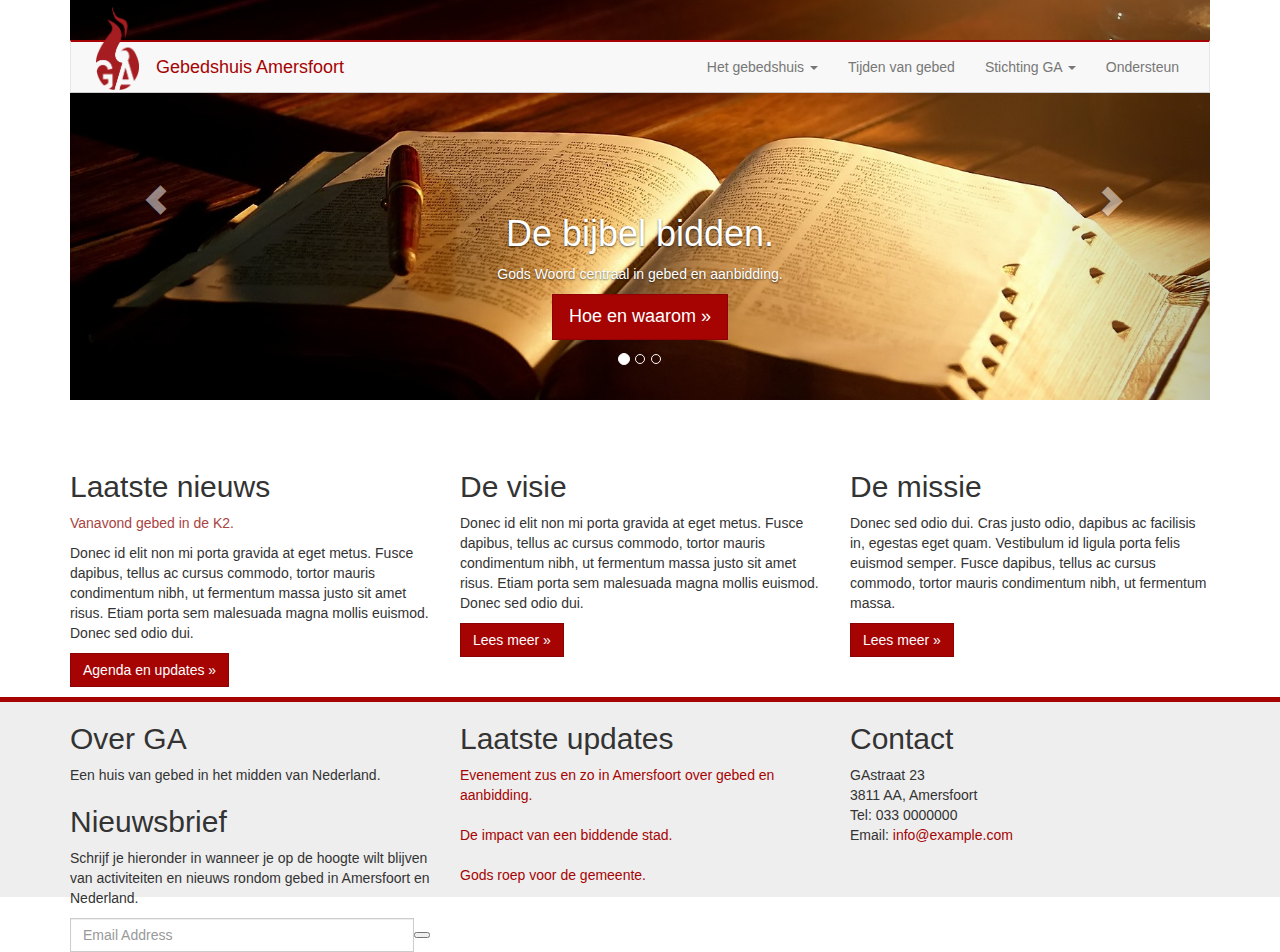
<file: index.html>
<!DOCTYPE html>
<html lang="en">
<head>
	<meta charset="utf-8">
	<meta http-equiv="X-UA-Compatible" content="IE=edge">
	<meta name="viewport" content="width=device-width, initial-scale=1">
	<meta name="description" content="">
	<meta name="author" content="">

	<title>Gebedshuis Amersfoort</title>

	<!-- Bootstrap core CSS -->
	<link href="css/bootstrap.min.css" rel="stylesheet">

	<!-- Custom styles for this template -->
	<link href="style.css" rel="stylesheet">

	<!-- HTML5 shim and Respond.js IE8 support of HTML5 elements and media queries -->
	<!--[if lt IE 9]>
	<script src="https://oss.maxcdn.com/libs/html5shiv/3.7.0/html5shiv.js"></script>
	<script src="https://oss.maxcdn.com/libs/respond.js/1.4.2/respond.min.js"></script>
	<![endif]-->
</head>

<body>

<div class="container home">

	<!-- Static navbar -->
	<div class="navbar-wrapper">
		<div class="container navcontainer">
			<div class="navbar navbar-default" role="navigation">
				<div class="container-fluid">
					<div class="navbar-header">
						<button type="button" class="navbar-toggle" data-toggle="collapse" data-target=".navbar-collapse">
							<span class="sr-only">Toggle navigation</span>
							<span class="icon-bar"></span>
							<span class="icon-bar"></span>
							<span class="icon-bar"></span>
						</button>
						<a class="navbar-brand" href="#">
							<div class="logo"><img src="img/logo.png"/></div>
							<span>Gebedshuis Amersfoort</span>
						</a>
					</div>
					<div class="navbar-collapse collapse">
						<ul class="nav navbar-nav navbar-right">
							<li class="dropdown">
								<a href="#" class="dropdown-toggle" data-toggle="dropdown">Het gebedshuis <b class="caret"></b></a>
								<ul class="dropdown-menu">
									<li><a href="#">Wie zijn wij?</a></li>
									<li><a href="#">Wat doen wij?</a></li>
									<li><a href="#">Visie voor Amersfoort.</a></li>
									<li class="divider"></li>
									<li class="dropdown-header">Nav header</li>
									<li><a href="#">Waarom een gebedshuis?</a></li>
									<li><a href="#">Waarden</a></li>
								</ul>
							</li>
							<li><a href="#">Tijden van gebed</a></li>
							<li class="dropdown">
								<a href="#" class="dropdown-toggle" data-toggle="dropdown">Stichting GA <b class="caret"></b></a>
								<ul class="dropdown-menu">
									<li><a href="#">De stichting</a></li>
									<li><a href="#">Verslaglegging</a></li>
									<li><a href="#">Activiteiten</a></li>
									<li><a href="#">Bestuur en beloning</a></li>
									<li><a href="#">Contact</a></li>
								</ul>
							</li>
							<li><a href="#">Ondersteun</a></li>
						</ul>
					</div><!--/.nav-collapse -->
				</div><!--/.container-fluid -->
			</div>
		</div>
	</div>

	<!-- Main component for a primary marketing message or call to action -->
	<div id="carousel-home" class="carousel slide" data-ride="carousel">
		<!-- Indicators -->
		<ol class="carousel-indicators">
			<li data-target="#carousel-example-generic" data-slide-to="0" class="active"></li>
			<li data-target="#carousel-example-generic" data-slide-to="1"></li>
			<li data-target="#carousel-example-generic" data-slide-to="2"></li>
		</ol>

		<!-- Wrapper for slides -->
		<div class="carousel-inner">
			<div class="item active">
				<img src="img/bijbel.jpg" alt="bijbel" style="margin-top: -130px">
				<div class="carousel-caption">
					<h1>De bijbel bidden.</h1>
					<p>Gods Woord centraal in gebed en aanbidding.</p>
					<p><a class="btn btn-lg btn-primary" href="#" role="button">Hoe en waarom &raquo;</a></p>
				</div>
			</div>
			<div class="item">
				<img src="img/koppelpoort.jpg" alt="koppelpoort" style="margin-top: -100px">
				<div class="carousel-caption">
					<h1>Amersfoort.</h1>
					<p>Poort voor Nederland.</p>
				</div>
			</div>
			<div class="item">
				<img src="img/afoort_nacht.jpg" alt="nacht" style="margin-top: -130px">
				<div class="carousel-caption">
					<p>Gebed in de nacht.</p>
				</div>
			</div>
		</div>

		<!-- Controls -->
		<a class="left carousel-control" href="#carousel-example-generic" data-slide="prev">
			<span class="glyphicon glyphicon-chevron-left"></span>
		</a>
		<a class="right carousel-control" href="#carousel-example-generic" data-slide="next">
			<span class="glyphicon glyphicon-chevron-right"></span>
		</a>
	</div>

	<div class="row">
		<div class="col-lg-4">
			<h2>Laatste nieuws</h2>
			<p class="text-danger">Vanavond gebed in de K2.</p>
			<p>Donec id elit non mi porta gravida at eget metus. Fusce dapibus, tellus ac cursus commodo, tortor mauris condimentum nibh, ut fermentum massa justo sit amet risus. Etiam porta sem malesuada magna mollis euismod. Donec sed odio dui. </p>
			<p><a class="btn btn-primary" href="#" role="button">Agenda en updates »</a></p>
		</div>
		<div class="col-lg-4">
			<h2>De visie</h2>
			<p>Donec id elit non mi porta gravida at eget metus. Fusce dapibus, tellus ac cursus commodo, tortor mauris condimentum nibh, ut fermentum massa justo sit amet risus. Etiam porta sem malesuada magna mollis euismod. Donec sed odio dui. </p>
			<p><a class="btn btn-primary" href="#" role="button">Lees meer »</a></p>
		</div>
		<div class="col-lg-4">
			<h2>De missie</h2>
			<p>Donec sed odio dui. Cras justo odio, dapibus ac facilisis in, egestas eget quam. Vestibulum id ligula porta felis euismod semper. Fusce dapibus, tellus ac cursus commodo, tortor mauris condimentum nibh, ut fermentum massa.</p>
			<p><a class="btn btn-primary" href="#" role="button">Lees meer »</a></p>
		</div>
	</div>

</div> <!-- /container -->


<div id="footer">
	<div class="container">
		<div class="row">
			<div class="col-md-4 md-margin-bottom-40">
				<!-- About -->
				<div class="headline"><h2>Over GA</h2></div>
				<p class="margin-bottom-25 md-margin-bottom-40">Een huis van gebed in het midden van Nederland.</p>

				<!-- Monthly Newsletter -->
				<div class="headline"><h2>Nieuwsbrief</h2></div>
				<p>Schrijf je hieronder in wanneer je op de hoogte wilt blijven van activiteiten en nieuws rondom gebed in Amersfoort en Nederland.</p>
				<form class="footer-subsribe">
					<div class="input-group">
						<input type="text" class="form-control" placeholder="Email Address">
                        <span class="input-group-btn">
                            <button class="btn-u" type="button">Registreer</button>
                        </span>
					</div><!-- /input-group -->
				</form>
			</div><!--/col-md-4-->

			<div class="col-md-4 md-margin-bottom-40">
				<div class="posts">
					<div class="headline"><h2>Laatste updates</h2></div>
					<dl class="dl-horizontal">
						<p><a href="#">Evenement zus en zo in Amersfoort over gebed en aanbidding.</a></p>
					</dl>
					<dl class="dl-horizontal">
						<p><a href="#">De impact van een biddende stad.</a></p>
					</dl>
					<dl class="dl-horizontal">
						<p><a href="#">Gods roep voor de gemeente.</a></p>
					</dl>
				</div>
			</div><!--/col-md-4-->

			<div class="col-md-4">
				<!-- Monthly Newsletter -->
				<div class="headline"><h2>Contact</h2></div>
				<address class="md-margin-bottom-40">
					GAstraat 23<br>
					3811 AA, Amersfoort <br>
					Tel: 033 0000000 <br>
					Email: <a href="mailto:info@example.com" class="">info@example.com</a>
				</address>
			</div><!--/col-md-4-->
		</div>
	</div>
</div>

<!-- Bootstrap core JavaScript
================================================== -->
<!-- Placed at the end of the document so the pages load faster -->
<script src="https://ajax.googleapis.com/ajax/libs/jquery/1.11.0/jquery.min.js"></script>
<script src="js/bootstrap.min.js"></script>
<script type="text/javascript">
	(function(e,d,b){var a=0;var f=null;var c={x:0,y:0};e("[data-toggle]").closest("li").on("mouseenter",function(g){if(f){f.removeClass("open")}d.clearTimeout(a);f=e(this);a=d.setTimeout(function(){f.addClass("open")},b)}).on("mousemove",function(g){if(Math.abs(c.x-g.ScreenX)>4||Math.abs(c.y-g.ScreenY)>4){c.x=g.ScreenX;c.y=g.ScreenY;return}if(f.hasClass("open")){return}d.clearTimeout(a);a=d.setTimeout(function(){f.addClass("open")},b)}).on("mouseleave",function(g){d.clearTimeout(a);f=e(this);a=d.setTimeout(function(){f.removeClass("open")},b)})})(jQuery,window,10);
</script>
</body>
</html>
</file>
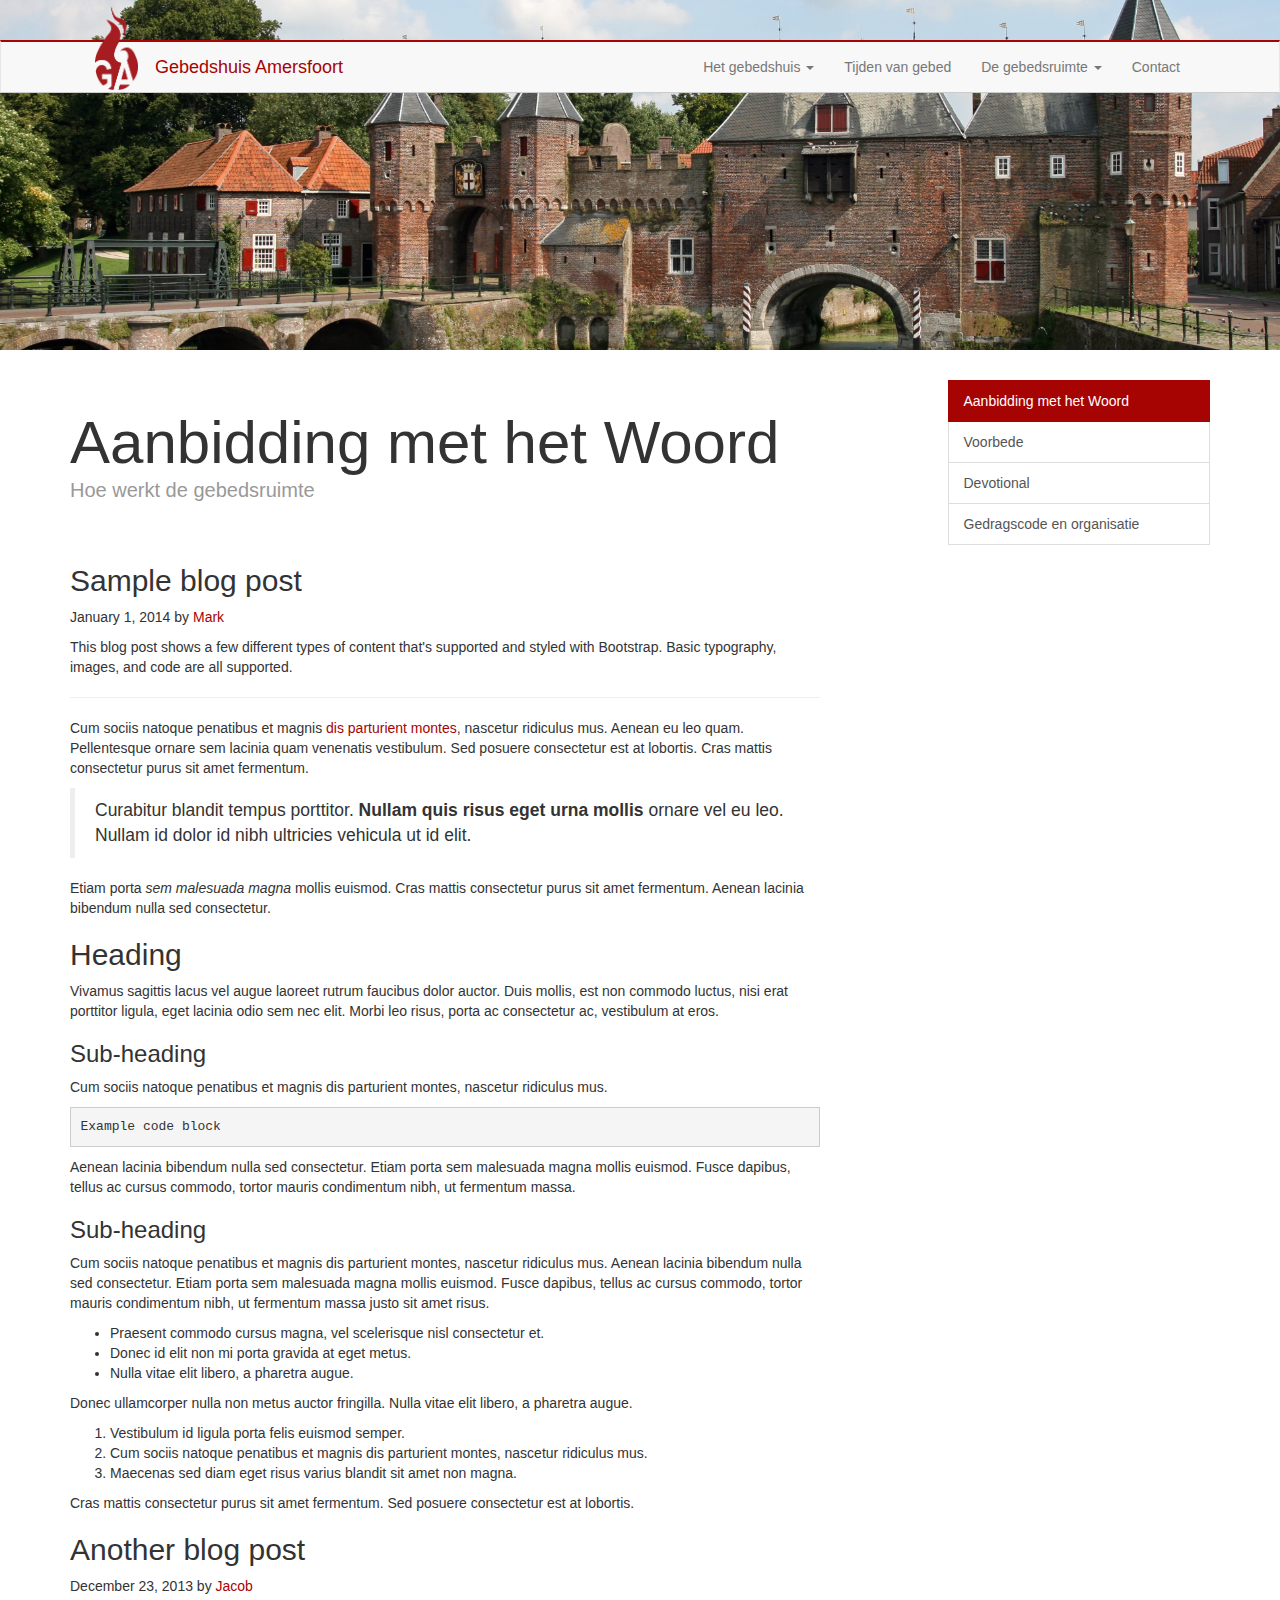
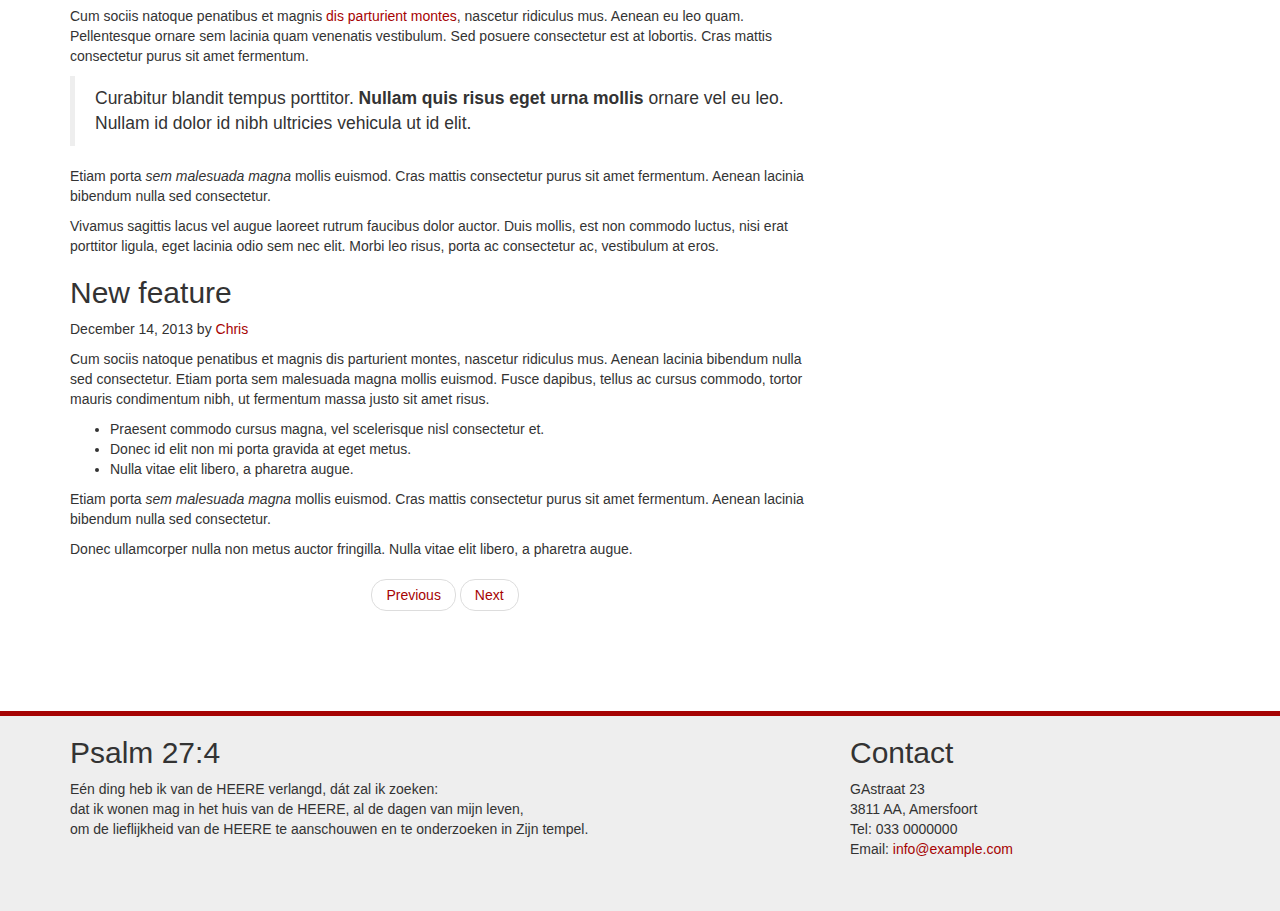
<file: amhw.html>
<!DOCTYPE html>
<html lang="en">
<head>
	<meta charset="utf-8">
	<meta http-equiv="X-UA-Compatible" content="IE=edge">
	<meta name="viewport" content="width=device-width, initial-scale=1">
	<meta name="description" content="">
	<meta name="author" content="">

	<title>Gebedshuis Amersfoort</title>

	<!-- Bootstrap core CSS -->
	<link href="css/bootstrap.min.css" rel="stylesheet">

	<!-- Custom styles for this template -->
	<link href="style.css" rel="stylesheet">

	<!-- HTML5 shim and Respond.js IE8 support of HTML5 elements and media queries -->
	<!--[if lt IE 9]>
	<script src="https://oss.maxcdn.com/libs/html5shiv/3.7.0/html5shiv.js"></script>
	<script src="https://oss.maxcdn.com/libs/respond.js/1.4.2/respond.min.js"></script>
	<![endif]-->
</head>

<body>
<!-- Wrap all page content here -->
<div id="wrap">

    <!-- Static navbar -->
    <div class="navbar-wrapper">
        <div class="navbar navbar-default" role="navigation">
            <div class="container navcontainer">
                <div class="container-fluid">
                    <div class="navbar-header">
                        <button type="button" class="navbar-toggle" data-toggle="collapse" data-target=".navbar-collapse">
                            <span class="sr-only">Toggle navigation</span>
                            <span class="icon-bar"></span>
                            <span class="icon-bar"></span>
                            <span class="icon-bar"></span>
                        </button>
                        <a class="navbar-brand" href="index.html">
                            <div class="logo"><img src="img/logo.png"/></div>
                            <span>Gebedshuis Amersfoort</span>
                        </a>
                    </div>
                    <div class="navbar-collapse collapse">
                        <ul class="nav navbar-nav navbar-right">
                            <li class="dropdown">
                                <a href="#" class="dropdown-toggle" data-toggle="dropdown">Het gebedshuis <b class="caret"></b></a>
                                <ul class="dropdown-menu">
                                    <li><a href="watwedoen.html">Wat we doen</a></li>
                                    <li><a href="waarden.html">Onze waarden</a></li>
                                    <li class="divider"></li>
                                    <li><a href="ga.html">Stichting GA</a></li>
                                </ul>
                            </li>
                            <li><a href="agenda.html">Tijden van gebed</a></li>
                            <li class="dropdown">
                                <a href="#" class="dropdown-toggle" data-toggle="dropdown">De gebedsruimte <b class="caret"></b></a>
                                <ul class="dropdown-menu">
                                    <li><a href="amhw.html">Aanbidding met het Woord</a></li>
                                    <li><a href="voorbede.html">Voorbede</a></li>
                                    <li><a href="devotional.html">Devotional</a></li>
                                    <li><a href="gedragscode.html">Gedragscode en organisatie</a></li>
                                </ul>
                            </li>
                            <li><a href="#">Contact</a></li>
                        </ul>
                    </div><!--/.nav-collapse -->
                </div><!--/.container-fluid -->
            </div>
        </div>
    </div>

    <!-- CONTENT
   =================================-->


    <div class="jumbotron text-center headerbackground">
        <div class="container"></div>
    </div>

    <!-- /header container-->

    <!-- CONTENT
    =================================-->
    <div class="container">

        <div class="row">

            <div class="col-sm-8 blog-main">

                <div class="page-content-header">
                    <h1 class="page-content-title">Aanbidding met het Woord</h1>
                    <p class="lead page-content-description">Hoe werkt de gebedsruimte</p>
                </div>

                <div class="blog-post">
                    <h2 class="blog-post-title">Sample blog post</h2>
                    <p class="blog-post-meta">January 1, 2014 by <a href="#">Mark</a></p>

                    <p>This blog post shows a few different types of content that's supported and styled with Bootstrap. Basic typography, images, and code are all supported.</p>
                    <hr>
                    <p>Cum sociis natoque penatibus et magnis <a href="#">dis parturient montes</a>, nascetur ridiculus mus. Aenean eu leo quam. Pellentesque ornare sem lacinia quam venenatis vestibulum. Sed posuere consectetur est at lobortis. Cras mattis consectetur purus sit amet fermentum.</p>
                    <blockquote>
                        <p>Curabitur blandit tempus porttitor. <strong>Nullam quis risus eget urna mollis</strong> ornare vel eu leo. Nullam id dolor id nibh ultricies vehicula ut id elit.</p>
                    </blockquote>
                    <p>Etiam porta <em>sem malesuada magna</em> mollis euismod. Cras mattis consectetur purus sit amet fermentum. Aenean lacinia bibendum nulla sed consectetur.</p>
                    <h2>Heading</h2>
                    <p>Vivamus sagittis lacus vel augue laoreet rutrum faucibus dolor auctor. Duis mollis, est non commodo luctus, nisi erat porttitor ligula, eget lacinia odio sem nec elit. Morbi leo risus, porta ac consectetur ac, vestibulum at eros.</p>
                    <h3>Sub-heading</h3>
                    <p>Cum sociis natoque penatibus et magnis dis parturient montes, nascetur ridiculus mus.</p>
                    <pre><code>Example code block</code></pre>
                    <p>Aenean lacinia bibendum nulla sed consectetur. Etiam porta sem malesuada magna mollis euismod. Fusce dapibus, tellus ac cursus commodo, tortor mauris condimentum nibh, ut fermentum massa.</p>
                    <h3>Sub-heading</h3>
                    <p>Cum sociis natoque penatibus et magnis dis parturient montes, nascetur ridiculus mus. Aenean lacinia bibendum nulla sed consectetur. Etiam porta sem malesuada magna mollis euismod. Fusce dapibus, tellus ac cursus commodo, tortor mauris condimentum nibh, ut fermentum massa justo sit amet risus.</p>
                    <ul>
                        <li>Praesent commodo cursus magna, vel scelerisque nisl consectetur et.</li>
                        <li>Donec id elit non mi porta gravida at eget metus.</li>
                        <li>Nulla vitae elit libero, a pharetra augue.</li>
                    </ul>
                    <p>Donec ullamcorper nulla non metus auctor fringilla. Nulla vitae elit libero, a pharetra augue.</p>
                    <ol>
                        <li>Vestibulum id ligula porta felis euismod semper.</li>
                        <li>Cum sociis natoque penatibus et magnis dis parturient montes, nascetur ridiculus mus.</li>
                        <li>Maecenas sed diam eget risus varius blandit sit amet non magna.</li>
                    </ol>
                    <p>Cras mattis consectetur purus sit amet fermentum. Sed posuere consectetur est at lobortis.</p>
                </div><!-- /.blog-post -->

                <div class="blog-post">
                    <h2 class="blog-post-title">Another blog post</h2>
                    <p class="blog-post-meta">December 23, 2013 by <a href="#">Jacob</a></p>

                    <p>Cum sociis natoque penatibus et magnis <a href="#">dis parturient montes</a>, nascetur ridiculus mus. Aenean eu leo quam. Pellentesque ornare sem lacinia quam venenatis vestibulum. Sed posuere consectetur est at lobortis. Cras mattis consectetur purus sit amet fermentum.</p>
                    <blockquote>
                        <p>Curabitur blandit tempus porttitor. <strong>Nullam quis risus eget urna mollis</strong> ornare vel eu leo. Nullam id dolor id nibh ultricies vehicula ut id elit.</p>
                    </blockquote>
                    <p>Etiam porta <em>sem malesuada magna</em> mollis euismod. Cras mattis consectetur purus sit amet fermentum. Aenean lacinia bibendum nulla sed consectetur.</p>
                    <p>Vivamus sagittis lacus vel augue laoreet rutrum faucibus dolor auctor. Duis mollis, est non commodo luctus, nisi erat porttitor ligula, eget lacinia odio sem nec elit. Morbi leo risus, porta ac consectetur ac, vestibulum at eros.</p>
                </div><!-- /.blog-post -->

                <div class="blog-post">
                    <h2 class="blog-post-title">New feature</h2>
                    <p class="blog-post-meta">December 14, 2013 by <a href="#">Chris</a></p>

                    <p>Cum sociis natoque penatibus et magnis dis parturient montes, nascetur ridiculus mus. Aenean lacinia bibendum nulla sed consectetur. Etiam porta sem malesuada magna mollis euismod. Fusce dapibus, tellus ac cursus commodo, tortor mauris condimentum nibh, ut fermentum massa justo sit amet risus.</p>
                    <ul>
                        <li>Praesent commodo cursus magna, vel scelerisque nisl consectetur et.</li>
                        <li>Donec id elit non mi porta gravida at eget metus.</li>
                        <li>Nulla vitae elit libero, a pharetra augue.</li>
                    </ul>
                    <p>Etiam porta <em>sem malesuada magna</em> mollis euismod. Cras mattis consectetur purus sit amet fermentum. Aenean lacinia bibendum nulla sed consectetur.</p>
                    <p>Donec ullamcorper nulla non metus auctor fringilla. Nulla vitae elit libero, a pharetra augue.</p>
                </div><!-- /.blog-post -->

                <ul class="pager">
                    <li><a href="#">Previous</a></li>
                    <li><a href="#">Next</a></li>
                </ul>

            </div><!-- /.blog-main -->

            <div class="col-sm-3 col-sm-offset-1 blog-sidebar">
                <div class="list-group">
                    <a href="amhw.html" class="list-group-item active">Aanbidding met het Woord</a>
                    <a href="voorbede.html" class="list-group-item">Voorbede</a>
                    <a href="devotional.html" class="list-group-item">Devotional</a>
                    <a href="gedragscode.html" class="list-group-item">Gedragscode en organisatie</a>
                </div>
            </div><!-- /.blog-sidebar -->

        </div>

    </div>
    <!-- /CONTENT
    =================================-->
</div><!-- end: Wrap all page content here -->

<!-- Footer
=================================-->
<div id="footer">
    <div class="container">
        <div class="row">
            <div class="col-md-8 md-margin-bottom-40">
                <div class="headline"><h2>Psalm 27:4</h2></div>
                <p class="margin-bottom-25 md-margin-bottom-40">Eén ding heb ik van de HEERE verlangd, dát zal ik zoeken:<br/>
                    dat ik wonen mag in het huis van de HEERE, al de dagen van mijn leven,<br/>
                    om de lieflijkheid van de HEERE te aanschouwen en te onderzoeken in Zijn tempel.</p>
            </div><!--/col-md-8-->

            <div class="col-md-4">
                <!-- Monthly Newsletter -->
                <div class="headline"><h2>Contact</h2></div>
                <address class="md-margin-bottom-40">
                    GAstraat 23<br>
                    3811 AA, Amersfoort <br>
                    Tel: 033 0000000 <br>
                    Email: <a href="mailto:info@example.com" class="">info@example.com</a>
                </address>
            </div><!--/col-md-4-->
        </div>
    </div>
</div>

<!-- Bootstrap core JavaScript
================================================== -->
<!-- Placed at the end of the document so the pages load faster -->
<script src="https://ajax.googleapis.com/ajax/libs/jquery/1.11.0/jquery.min.js"></script>
<script src="js/bootstrap.min.js"></script>
<script type="text/javascript">
	(function(e,d,b){var a=0;var f=null;var c={x:0,y:0};e("[data-toggle]").closest("li").on("mouseenter",function(g){if(f){f.removeClass("open")}d.clearTimeout(a);f=e(this);a=d.setTimeout(function(){f.addClass("open")},b)}).on("mousemove",function(g){if(Math.abs(c.x-g.ScreenX)>4||Math.abs(c.y-g.ScreenY)>4){c.x=g.ScreenX;c.y=g.ScreenY;return}if(f.hasClass("open")){return}d.clearTimeout(a);a=d.setTimeout(function(){f.addClass("open")},b)}).on("mouseleave",function(g){d.clearTimeout(a);f=e(this);a=d.setTimeout(function(){f.removeClass("open")},b)})})(jQuery,window,10);
</script>
</body>
</html>
</file>
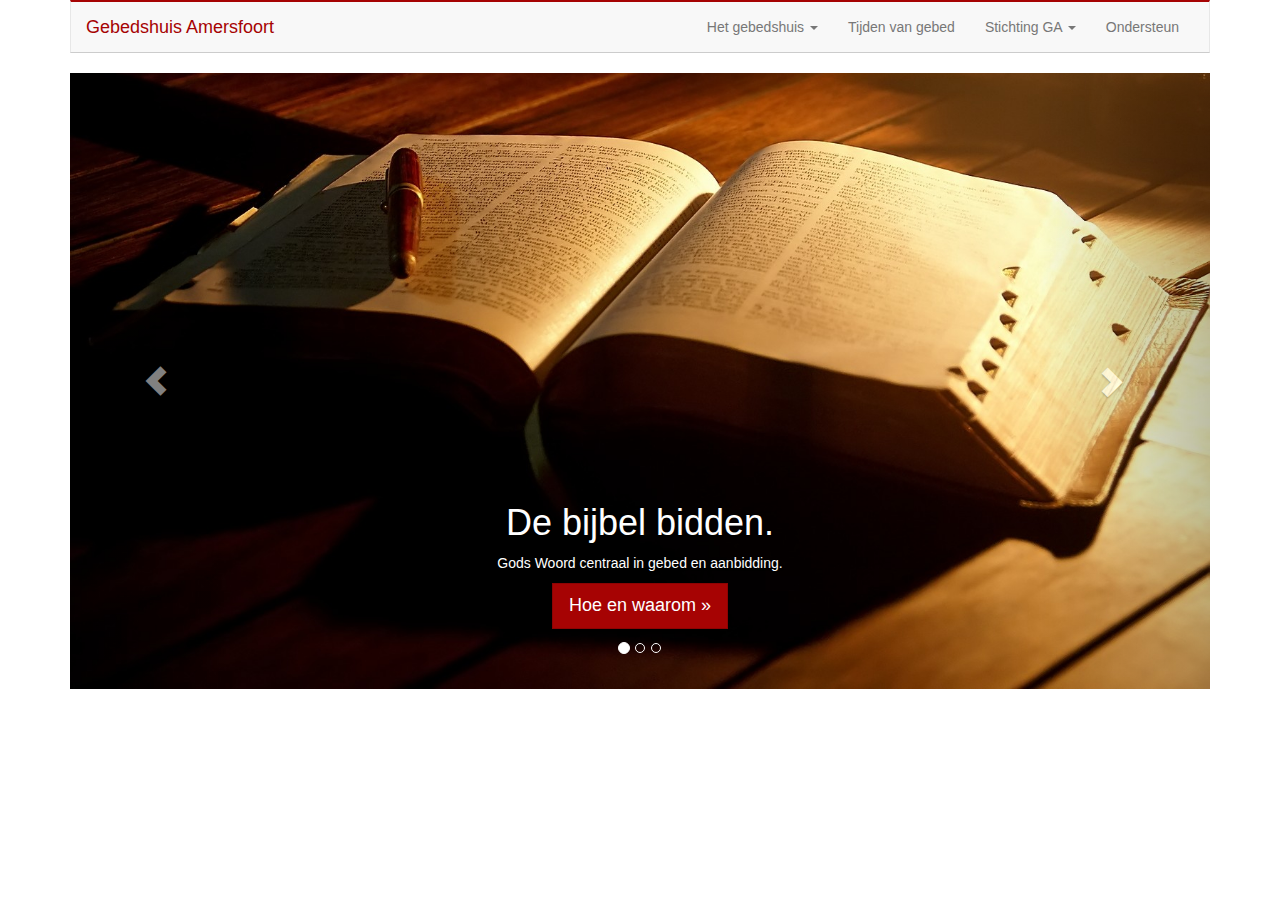
<file: bovenleeg.html>
<!DOCTYPE html>
<html lang="en">
<head>
	<meta charset="utf-8">
	<meta http-equiv="X-UA-Compatible" content="IE=edge">
	<meta name="viewport" content="width=device-width, initial-scale=1">
	<meta name="description" content="">
	<meta name="author" content="">

	<title>Gebedshuis Amersfoort</title>

	<!-- Bootstrap core CSS -->
	<link href="css/bootstrap.min.css" rel="stylesheet">

	<!-- Custom styles for this template -->
	<link href="style.css" rel="stylesheet">

	<!-- HTML5 shim and Respond.js IE8 support of HTML5 elements and media queries -->
	<!--[if lt IE 9]>
	<script src="https://oss.maxcdn.com/libs/html5shiv/3.7.0/html5shiv.js"></script>
	<script src="https://oss.maxcdn.com/libs/respond.js/1.4.2/respond.min.js"></script>
	<![endif]-->
</head>

<body>

<div class="container home topempty">

	<!-- Static navbar -->
	<div class="navbar navbar-default" role="navigation">
		<div class="container-fluid">
			<div class="navbar-header">
				<button type="button" class="navbar-toggle" data-toggle="collapse" data-target=".navbar-collapse">
					<span class="sr-only">Toggle navigation</span>
					<span class="icon-bar"></span>
					<span class="icon-bar"></span>
					<span class="icon-bar"></span>
				</button>
				<a class="navbar-brand" href="#">Gebedshuis Amersfoort</a>
			</div>
			<div class="navbar-collapse collapse">
				<ul class="nav navbar-nav navbar-right">
					<li class="dropdown">
						<a href="#" class="dropdown-toggle" data-toggle="dropdown">Het gebedshuis <b class="caret"></b></a>
						<ul class="dropdown-menu">
							<li><a href="#">Wie zijn wij?</a></li>
							<li><a href="#">Wat doen wij?</a></li>
							<li><a href="#">Visie voor Amersfoort.</a></li>
							<li class="divider"></li>
							<li class="dropdown-header">Nav header</li>
							<li><a href="#">Waarom een gebedshuis?</a></li>
							<li><a href="#">Waarden</a></li>
						</ul>
					</li>
					<li><a href="#">Tijden van gebed</a></li>
					<li class="dropdown">
						<a href="#" class="dropdown-toggle" data-toggle="dropdown">Stichting GA <b class="caret"></b></a>
						<ul class="dropdown-menu">
							<li><a href="#">De stichting</a></li>
							<li><a href="#">Verslaglegging</a></li>
							<li><a href="#">Activiteiten</a></li>
							<li><a href="#">Bestuur en beloning</a></li>
							<li><a href="#">Contact</a></li>
						</ul>
					</li>
					<li><a href="#">Ondersteun</a></li>
				</ul>
			</div><!--/.nav-collapse -->
		</div><!--/.container-fluid -->
	</div>

	<!-- Main component for a primary marketing message or call to action -->
	<div id="carousel-example-generic" class="carousel slide" data-ride="carousel">
		<!-- Indicators -->
		<ol class="carousel-indicators">
			<li data-target="#carousel-example-generic" data-slide-to="0" class="active"></li>
			<li data-target="#carousel-example-generic" data-slide-to="1"></li>
			<li data-target="#carousel-example-generic" data-slide-to="2"></li>
		</ol>

		<!-- Wrapper for slides -->
		<div class="carousel-inner">
			<div class="item active">
				<img src="img/bijbel.jpg" alt="bijbel" style="margin-top: -200px">
				<div class="carousel-caption">
					<h1>De bijbel bidden.</h1>
					<p>Gods Woord centraal in gebed en aanbidding.</p>
					<p><a class="btn btn-lg btn-primary" href="#" role="button">Hoe en waarom &raquo;</a></p>
				</div>
			</div>
			<div class="item">
				<img src="img/koppelpoort.jpg" alt="koppelpoort" style="margin-top: -155px">
				<div class="carousel-caption">
					<h1>Amersfoort.</h1>
					<p>Poort voor Nederland.</p>
				</div>
			</div>
			<div class="item">
				<img src="img/afoort_nacht.jpg" alt="nacht" style="margin-top: -130px">
				<div class="carousel-caption">
					<p>Gebed in de nacht.</p>
				</div>
			</div>
		</div>

		<!-- Controls -->
		<a class="left carousel-control" href="#carousel-example-generic" data-slide="prev">
			<span class="glyphicon glyphicon-chevron-left"></span>
		</a>
		<a class="right carousel-control" href="#carousel-example-generic" data-slide="next">
			<span class="glyphicon glyphicon-chevron-right"></span>
		</a>
	</div>

</div> <!-- /container -->


<!-- Bootstrap core JavaScript
================================================== -->
<!-- Placed at the end of the document so the pages load faster -->
<script src="https://ajax.googleapis.com/ajax/libs/jquery/1.11.0/jquery.min.js"></script>
<script src="js/bootstrap.min.js"></script>
</body>
</html>
</file>
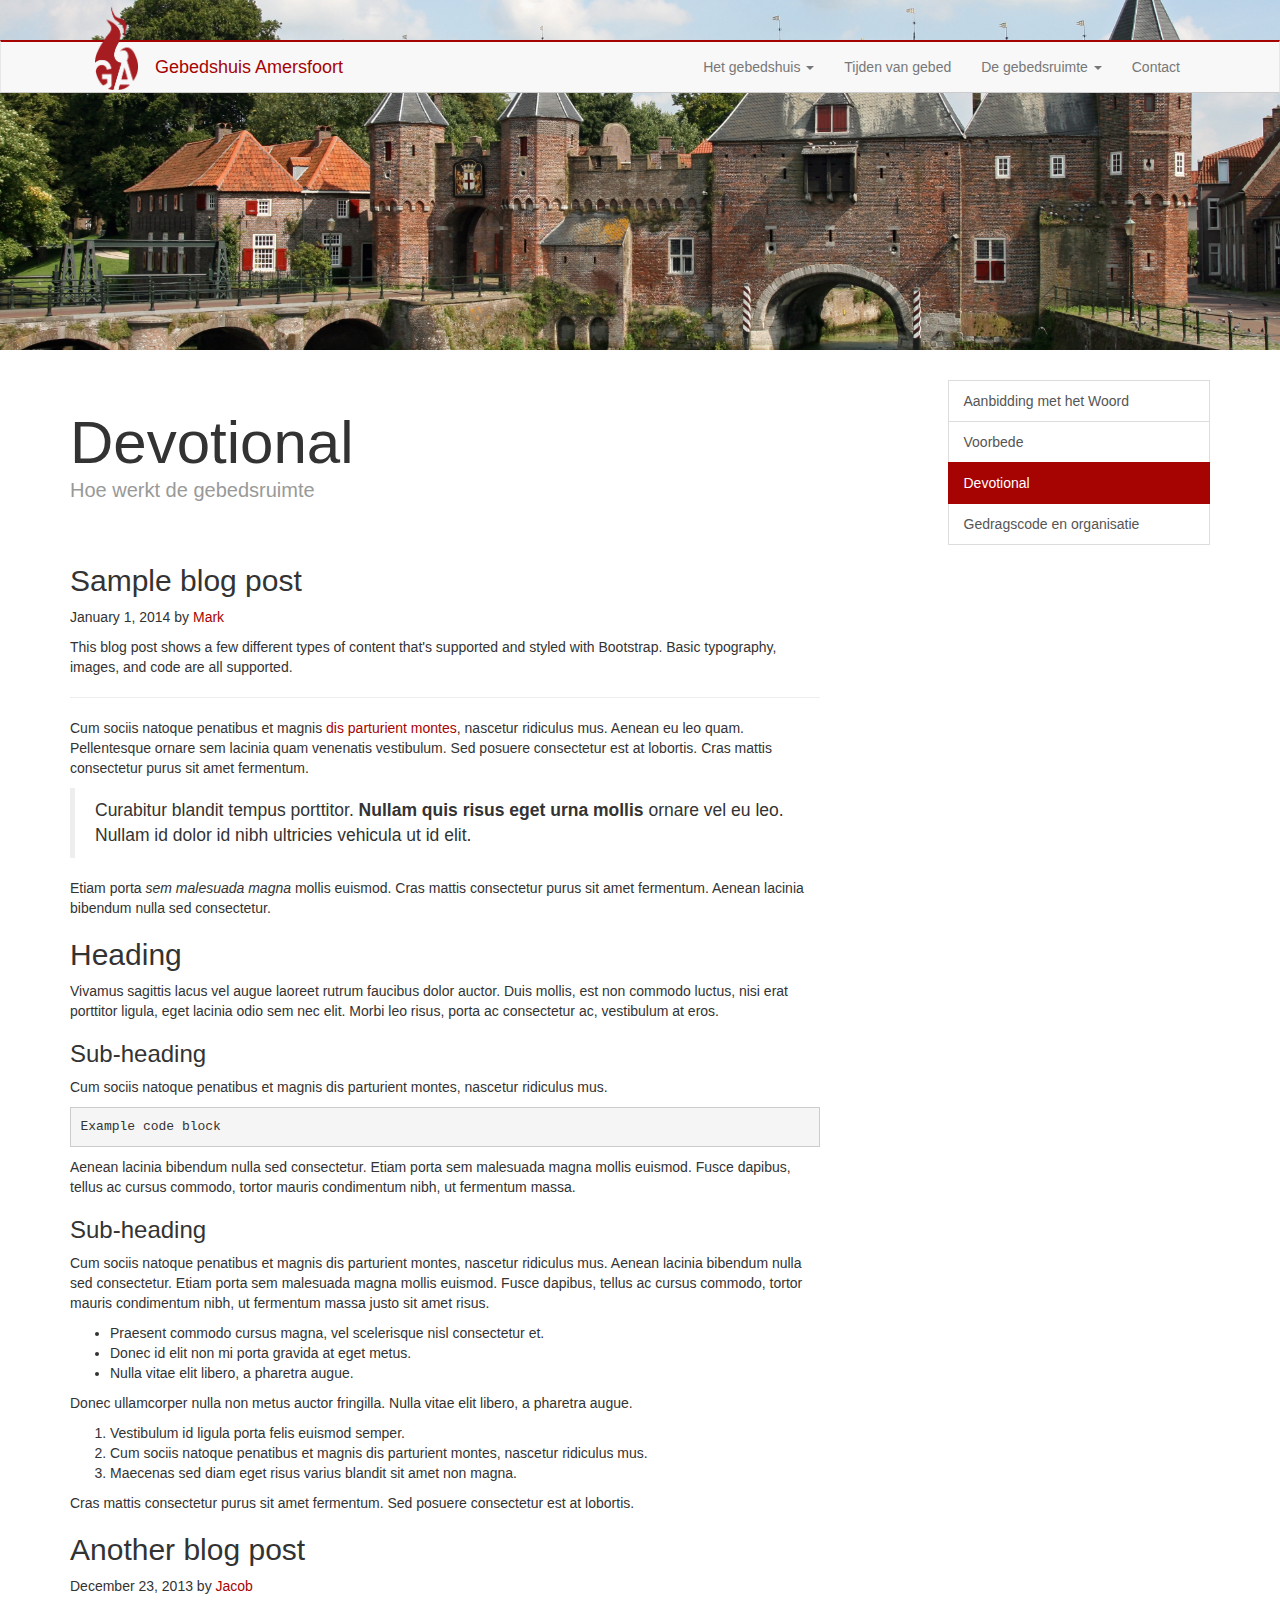
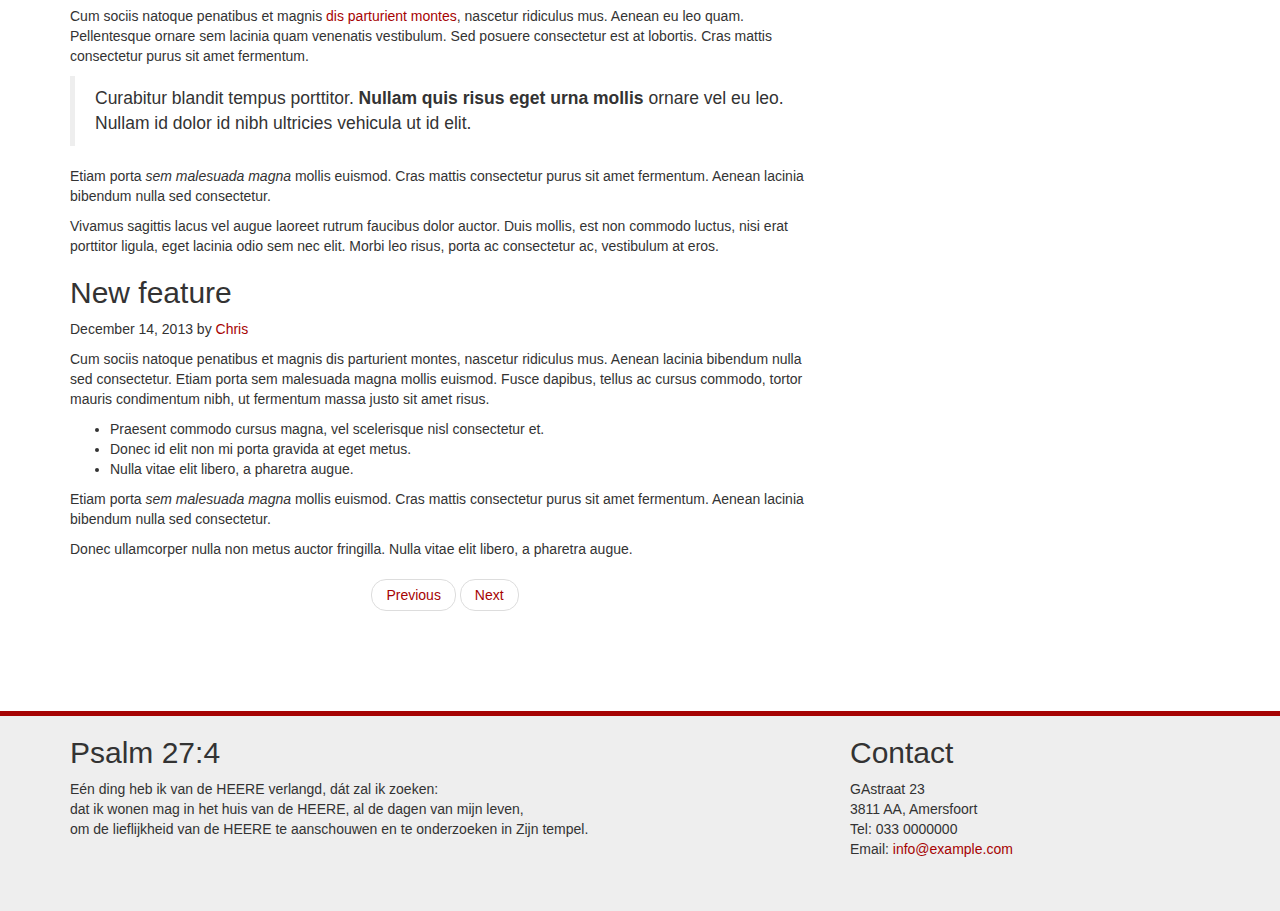
<file: devotional.html>
<!DOCTYPE html>
<html lang="en">
<head>
	<meta charset="utf-8">
	<meta http-equiv="X-UA-Compatible" content="IE=edge">
	<meta name="viewport" content="width=device-width, initial-scale=1">
	<meta name="description" content="">
	<meta name="author" content="">

	<title>Gebedshuis Amersfoort</title>

	<!-- Bootstrap core CSS -->
	<link href="css/bootstrap.min.css" rel="stylesheet">

	<!-- Custom styles for this template -->
	<link href="style.css" rel="stylesheet">

	<!-- HTML5 shim and Respond.js IE8 support of HTML5 elements and media queries -->
	<!--[if lt IE 9]>
	<script src="https://oss.maxcdn.com/libs/html5shiv/3.7.0/html5shiv.js"></script>
	<script src="https://oss.maxcdn.com/libs/respond.js/1.4.2/respond.min.js"></script>
	<![endif]-->
</head>

<body>
<!-- Wrap all page content here -->
<div id="wrap">

    <!-- Static navbar -->
    <div class="navbar-wrapper">
        <div class="navbar navbar-default" role="navigation">
            <div class="container navcontainer">
                <div class="container-fluid">
                    <div class="navbar-header">
                        <button type="button" class="navbar-toggle" data-toggle="collapse" data-target=".navbar-collapse">
                            <span class="sr-only">Toggle navigation</span>
                            <span class="icon-bar"></span>
                            <span class="icon-bar"></span>
                            <span class="icon-bar"></span>
                        </button>
                        <a class="navbar-brand" href="index.html">
                            <div class="logo"><img src="img/logo.png"/></div>
                            <span>Gebedshuis Amersfoort</span>
                        </a>
                    </div>
                    <div class="navbar-collapse collapse">
                        <ul class="nav navbar-nav navbar-right">
                            <li class="dropdown">
                                <a href="#" class="dropdown-toggle" data-toggle="dropdown">Het gebedshuis <b class="caret"></b></a>
                                <ul class="dropdown-menu">
                                    <li><a href="watwedoen.html">Wat we doen</a></li>
                                    <li><a href="waarden.html">Onze waarden</a></li>
                                    <li class="divider"></li>
                                    <li><a href="ga.html">Stichting GA</a></li>
                                </ul>
                            </li>
                            <li><a href="agenda.html">Tijden van gebed</a></li>
                            <li class="dropdown">
                                <a href="#" class="dropdown-toggle" data-toggle="dropdown">De gebedsruimte <b class="caret"></b></a>
                                <ul class="dropdown-menu">
                                    <li><a href="amhw.html">Aanbidding met het Woord</a></li>
                                    <li><a href="voorbede.html">Voorbede</a></li>
                                    <li><a href="devotional.html">Devotional</a></li>
                                    <li><a href="gedragscode.html">Gedragscode en organisatie</a></li>
                                </ul>
                            </li>
                            <li><a href="#">Contact</a></li>
                        </ul>
                    </div><!--/.nav-collapse -->
                </div><!--/.container-fluid -->
            </div>
        </div>
    </div>

    <!-- CONTENT
   =================================-->


    <div class="jumbotron text-center headerbackground">
        <div class="container"></div>
    </div>

    <!-- /header container-->

    <!-- CONTENT
    =================================-->
    <div class="container">

        <div class="row">

            <div class="col-sm-8 blog-main">

                <div class="page-content-header">
                    <h1 class="page-content-title">Devotional</h1>
                    <p class="lead page-content-description">Hoe werkt de gebedsruimte</p>
                </div>

                <div class="blog-post">
                    <h2 class="blog-post-title">Sample blog post</h2>
                    <p class="blog-post-meta">January 1, 2014 by <a href="#">Mark</a></p>

                    <p>This blog post shows a few different types of content that's supported and styled with Bootstrap. Basic typography, images, and code are all supported.</p>
                    <hr>
                    <p>Cum sociis natoque penatibus et magnis <a href="#">dis parturient montes</a>, nascetur ridiculus mus. Aenean eu leo quam. Pellentesque ornare sem lacinia quam venenatis vestibulum. Sed posuere consectetur est at lobortis. Cras mattis consectetur purus sit amet fermentum.</p>
                    <blockquote>
                        <p>Curabitur blandit tempus porttitor. <strong>Nullam quis risus eget urna mollis</strong> ornare vel eu leo. Nullam id dolor id nibh ultricies vehicula ut id elit.</p>
                    </blockquote>
                    <p>Etiam porta <em>sem malesuada magna</em> mollis euismod. Cras mattis consectetur purus sit amet fermentum. Aenean lacinia bibendum nulla sed consectetur.</p>
                    <h2>Heading</h2>
                    <p>Vivamus sagittis lacus vel augue laoreet rutrum faucibus dolor auctor. Duis mollis, est non commodo luctus, nisi erat porttitor ligula, eget lacinia odio sem nec elit. Morbi leo risus, porta ac consectetur ac, vestibulum at eros.</p>
                    <h3>Sub-heading</h3>
                    <p>Cum sociis natoque penatibus et magnis dis parturient montes, nascetur ridiculus mus.</p>
                    <pre><code>Example code block</code></pre>
                    <p>Aenean lacinia bibendum nulla sed consectetur. Etiam porta sem malesuada magna mollis euismod. Fusce dapibus, tellus ac cursus commodo, tortor mauris condimentum nibh, ut fermentum massa.</p>
                    <h3>Sub-heading</h3>
                    <p>Cum sociis natoque penatibus et magnis dis parturient montes, nascetur ridiculus mus. Aenean lacinia bibendum nulla sed consectetur. Etiam porta sem malesuada magna mollis euismod. Fusce dapibus, tellus ac cursus commodo, tortor mauris condimentum nibh, ut fermentum massa justo sit amet risus.</p>
                    <ul>
                        <li>Praesent commodo cursus magna, vel scelerisque nisl consectetur et.</li>
                        <li>Donec id elit non mi porta gravida at eget metus.</li>
                        <li>Nulla vitae elit libero, a pharetra augue.</li>
                    </ul>
                    <p>Donec ullamcorper nulla non metus auctor fringilla. Nulla vitae elit libero, a pharetra augue.</p>
                    <ol>
                        <li>Vestibulum id ligula porta felis euismod semper.</li>
                        <li>Cum sociis natoque penatibus et magnis dis parturient montes, nascetur ridiculus mus.</li>
                        <li>Maecenas sed diam eget risus varius blandit sit amet non magna.</li>
                    </ol>
                    <p>Cras mattis consectetur purus sit amet fermentum. Sed posuere consectetur est at lobortis.</p>
                </div><!-- /.blog-post -->

                <div class="blog-post">
                    <h2 class="blog-post-title">Another blog post</h2>
                    <p class="blog-post-meta">December 23, 2013 by <a href="#">Jacob</a></p>

                    <p>Cum sociis natoque penatibus et magnis <a href="#">dis parturient montes</a>, nascetur ridiculus mus. Aenean eu leo quam. Pellentesque ornare sem lacinia quam venenatis vestibulum. Sed posuere consectetur est at lobortis. Cras mattis consectetur purus sit amet fermentum.</p>
                    <blockquote>
                        <p>Curabitur blandit tempus porttitor. <strong>Nullam quis risus eget urna mollis</strong> ornare vel eu leo. Nullam id dolor id nibh ultricies vehicula ut id elit.</p>
                    </blockquote>
                    <p>Etiam porta <em>sem malesuada magna</em> mollis euismod. Cras mattis consectetur purus sit amet fermentum. Aenean lacinia bibendum nulla sed consectetur.</p>
                    <p>Vivamus sagittis lacus vel augue laoreet rutrum faucibus dolor auctor. Duis mollis, est non commodo luctus, nisi erat porttitor ligula, eget lacinia odio sem nec elit. Morbi leo risus, porta ac consectetur ac, vestibulum at eros.</p>
                </div><!-- /.blog-post -->

                <div class="blog-post">
                    <h2 class="blog-post-title">New feature</h2>
                    <p class="blog-post-meta">December 14, 2013 by <a href="#">Chris</a></p>

                    <p>Cum sociis natoque penatibus et magnis dis parturient montes, nascetur ridiculus mus. Aenean lacinia bibendum nulla sed consectetur. Etiam porta sem malesuada magna mollis euismod. Fusce dapibus, tellus ac cursus commodo, tortor mauris condimentum nibh, ut fermentum massa justo sit amet risus.</p>
                    <ul>
                        <li>Praesent commodo cursus magna, vel scelerisque nisl consectetur et.</li>
                        <li>Donec id elit non mi porta gravida at eget metus.</li>
                        <li>Nulla vitae elit libero, a pharetra augue.</li>
                    </ul>
                    <p>Etiam porta <em>sem malesuada magna</em> mollis euismod. Cras mattis consectetur purus sit amet fermentum. Aenean lacinia bibendum nulla sed consectetur.</p>
                    <p>Donec ullamcorper nulla non metus auctor fringilla. Nulla vitae elit libero, a pharetra augue.</p>
                </div><!-- /.blog-post -->

                <ul class="pager">
                    <li><a href="#">Previous</a></li>
                    <li><a href="#">Next</a></li>
                </ul>

            </div><!-- /.blog-main -->

            <div class="col-sm-3 col-sm-offset-1 blog-sidebar">
                <div class="list-group">
                    <a href="amhw.html" class="list-group-item">Aanbidding met het Woord</a>
                    <a href="voorbede.html" class="list-group-item">Voorbede</a>
                    <a href="devotional.html" class="list-group-item active">Devotional</a>
                    <a href="gedragscode.html" class="list-group-item">Gedragscode en organisatie</a>
                </div>
            </div><!-- /.blog-sidebar -->

        </div>

    </div>
    <!-- /CONTENT
    =================================-->
</div><!-- end: Wrap all page content here -->

<!-- Footer
=================================-->
<div id="footer">
    <div class="container">
        <div class="row">
            <div class="col-md-8 md-margin-bottom-40">
                <div class="headline"><h2>Psalm 27:4</h2></div>
                <p class="margin-bottom-25 md-margin-bottom-40">Eén ding heb ik van de HEERE verlangd, dát zal ik zoeken:<br/>
                    dat ik wonen mag in het huis van de HEERE, al de dagen van mijn leven,<br/>
                    om de lieflijkheid van de HEERE te aanschouwen en te onderzoeken in Zijn tempel.</p>
            </div><!--/col-md-8-->

            <div class="col-md-4">
                <!-- Monthly Newsletter -->
                <div class="headline"><h2>Contact</h2></div>
                <address class="md-margin-bottom-40">
                    GAstraat 23<br>
                    3811 AA, Amersfoort <br>
                    Tel: 033 0000000 <br>
                    Email: <a href="mailto:info@example.com" class="">info@example.com</a>
                </address>
            </div><!--/col-md-4-->
        </div>
    </div>
</div>

<!-- Bootstrap core JavaScript
================================================== -->
<!-- Placed at the end of the document so the pages load faster -->
<script src="https://ajax.googleapis.com/ajax/libs/jquery/1.11.0/jquery.min.js"></script>
<script src="js/bootstrap.min.js"></script>
<script type="text/javascript">
	(function(e,d,b){var a=0;var f=null;var c={x:0,y:0};e("[data-toggle]").closest("li").on("mouseenter",function(g){if(f){f.removeClass("open")}d.clearTimeout(a);f=e(this);a=d.setTimeout(function(){f.addClass("open")},b)}).on("mousemove",function(g){if(Math.abs(c.x-g.ScreenX)>4||Math.abs(c.y-g.ScreenY)>4){c.x=g.ScreenX;c.y=g.ScreenY;return}if(f.hasClass("open")){return}d.clearTimeout(a);a=d.setTimeout(function(){f.addClass("open")},b)}).on("mouseleave",function(g){d.clearTimeout(a);f=e(this);a=d.setTimeout(function(){f.removeClass("open")},b)})})(jQuery,window,10);
</script>
</body>
</html>
</file>
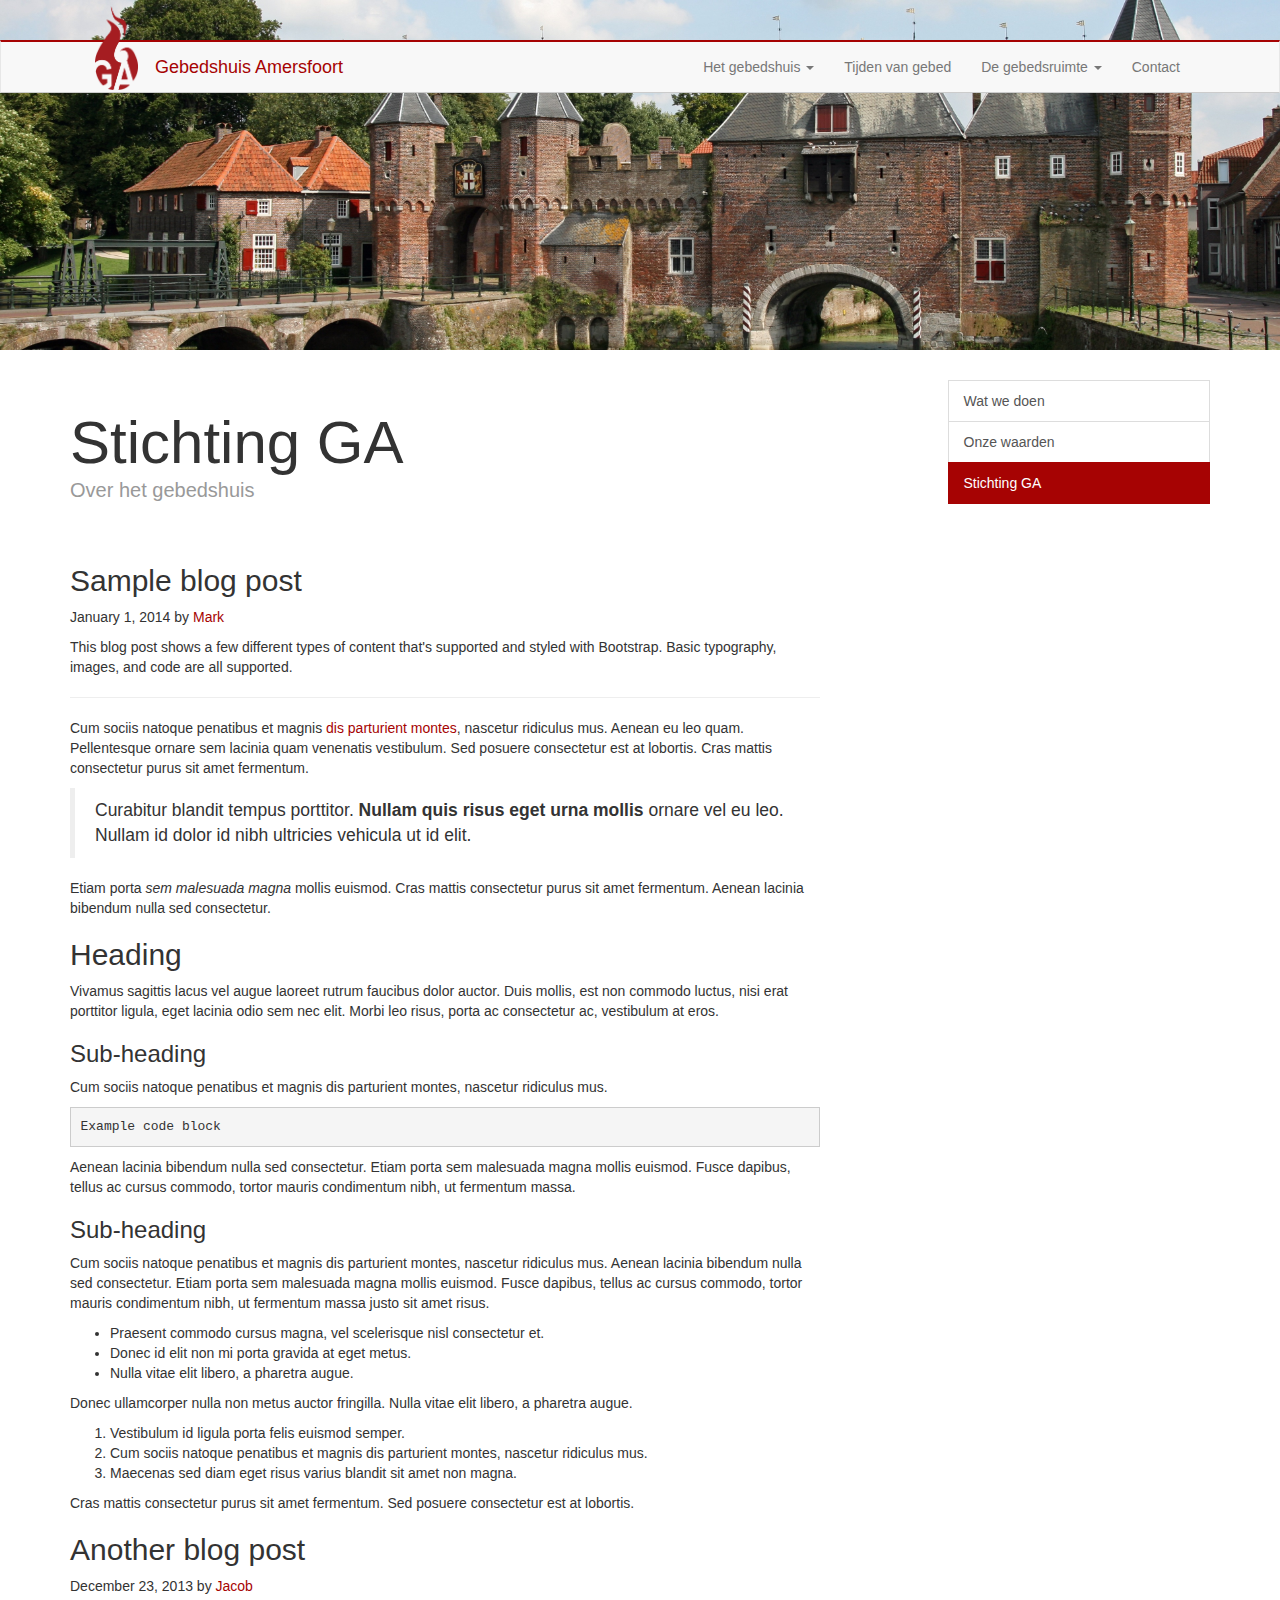
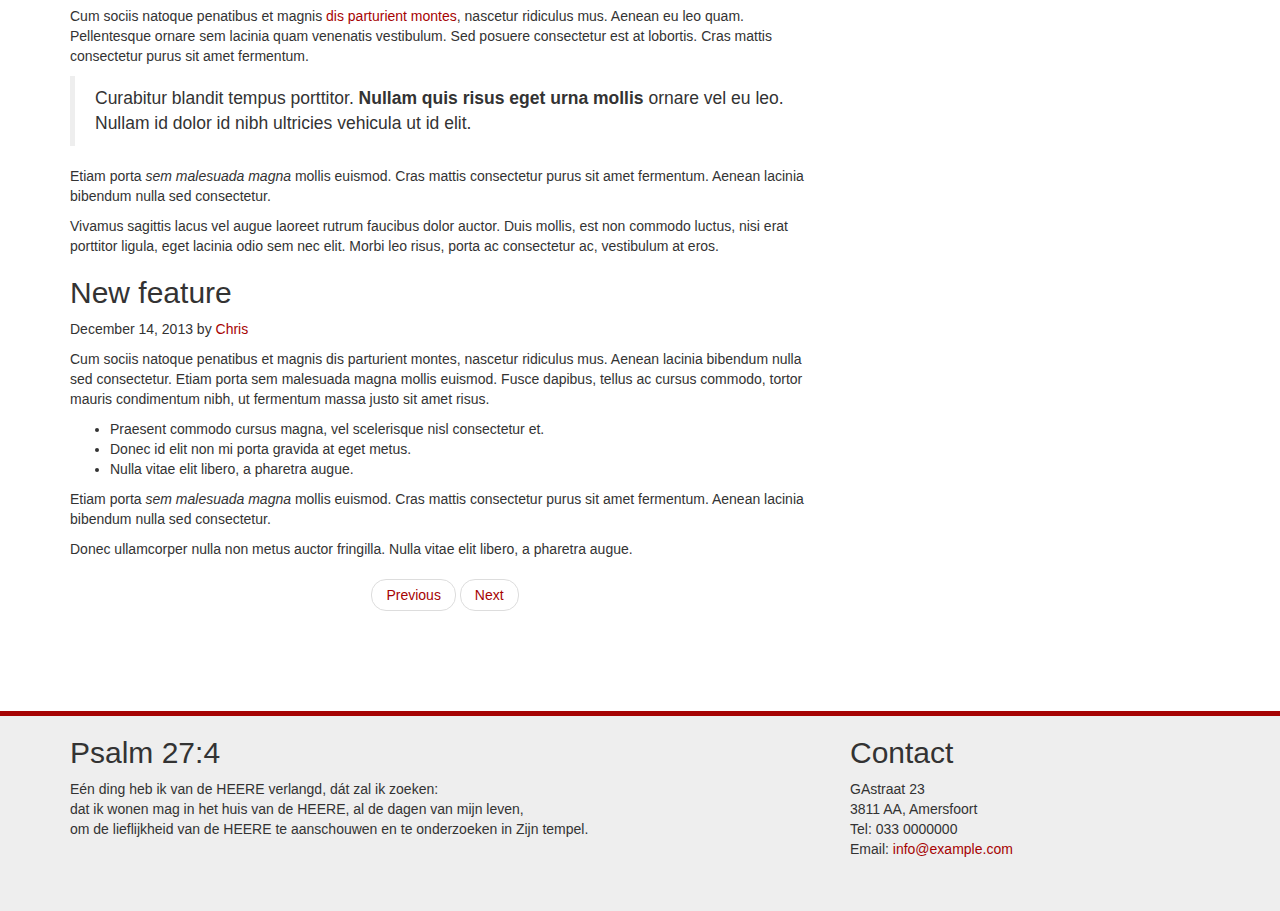
<file: ga.html>
<!DOCTYPE html>
<html lang="en">
<head>
	<meta charset="utf-8">
	<meta http-equiv="X-UA-Compatible" content="IE=edge">
	<meta name="viewport" content="width=device-width, initial-scale=1">
	<meta name="description" content="">
	<meta name="author" content="">

	<title>Gebedshuis Amersfoort</title>

	<!-- Bootstrap core CSS -->
	<link href="css/bootstrap.min.css" rel="stylesheet">

	<!-- Custom styles for this template -->
	<link href="style.css" rel="stylesheet">

	<!-- HTML5 shim and Respond.js IE8 support of HTML5 elements and media queries -->
	<!--[if lt IE 9]>
	<script src="https://oss.maxcdn.com/libs/html5shiv/3.7.0/html5shiv.js"></script>
	<script src="https://oss.maxcdn.com/libs/respond.js/1.4.2/respond.min.js"></script>
	<![endif]-->
</head>

<body>
<!-- Wrap all page content here -->
<div id="wrap">

    <!-- Static navbar -->
    <div class="navbar-wrapper">
        <div class="navbar navbar-default" role="navigation">
            <div class="container navcontainer">
                <div class="container-fluid">
                    <div class="navbar-header">
                        <button type="button" class="navbar-toggle" data-toggle="collapse" data-target=".navbar-collapse">
                            <span class="sr-only">Toggle navigation</span>
                            <span class="icon-bar"></span>
                            <span class="icon-bar"></span>
                            <span class="icon-bar"></span>
                        </button>
                        <a class="navbar-brand" href="index.html">
                            <div class="logo"><img src="img/logo.png"/></div>
                            <span>Gebedshuis Amersfoort</span>
                        </a>
                    </div>
                    <div class="navbar-collapse collapse">
                        <ul class="nav navbar-nav navbar-right">
                            <li class="dropdown">
                                <a href="#" class="dropdown-toggle" data-toggle="dropdown">Het gebedshuis <b class="caret"></b></a>
                                <ul class="dropdown-menu">
                                    <li><a href="watwedoen.html">Wat we doen</a></li>
                                    <li><a href="waarden.html">Onze waarden</a></li>
                                    <li class="divider"></li>
                                    <li><a href="ga.html">Stichting GA</a></li>
                                </ul>
                            </li>
                            <li><a href="agenda.html">Tijden van gebed</a></li>
                            <li class="dropdown">
                                <a href="#" class="dropdown-toggle" data-toggle="dropdown">De gebedsruimte <b class="caret"></b></a>
                                <ul class="dropdown-menu">
                                    <li><a href="amhw.html">Aanbidding met het Woord</a></li>
                                    <li><a href="voorbede.html">Voorbede</a></li>
                                    <li><a href="devotional.html">Devotional</a></li>
                                    <li><a href="gedragscode.html">Gedragscode en organisatie</a></li>
                                </ul>
                            </li>
                            <li><a href="#">Contact</a></li>
                        </ul>
                    </div><!--/.nav-collapse -->
                </div><!--/.container-fluid -->
            </div>
        </div>
    </div>

    <!-- CONTENT
   =================================-->


    <div class="jumbotron text-center headerbackground">
        <div class="container"></div>
    </div>

    <!-- /header container-->

    <!-- CONTENT
    =================================-->
    <div class="container">

        <div class="row">

            <div class="col-sm-8 blog-main">

                <div class="page-content-header">
                    <h1 class="page-content-title">Stichting GA</h1>
                    <p class="lead page-content-description">Over het gebedshuis</p>
                </div>

                <div class="blog-post">
                    <h2 class="blog-post-title">Sample blog post</h2>
                    <p class="blog-post-meta">January 1, 2014 by <a href="#">Mark</a></p>

                    <p>This blog post shows a few different types of content that's supported and styled with Bootstrap. Basic typography, images, and code are all supported.</p>
                    <hr>
                    <p>Cum sociis natoque penatibus et magnis <a href="#">dis parturient montes</a>, nascetur ridiculus mus. Aenean eu leo quam. Pellentesque ornare sem lacinia quam venenatis vestibulum. Sed posuere consectetur est at lobortis. Cras mattis consectetur purus sit amet fermentum.</p>
                    <blockquote>
                        <p>Curabitur blandit tempus porttitor. <strong>Nullam quis risus eget urna mollis</strong> ornare vel eu leo. Nullam id dolor id nibh ultricies vehicula ut id elit.</p>
                    </blockquote>
                    <p>Etiam porta <em>sem malesuada magna</em> mollis euismod. Cras mattis consectetur purus sit amet fermentum. Aenean lacinia bibendum nulla sed consectetur.</p>
                    <h2>Heading</h2>
                    <p>Vivamus sagittis lacus vel augue laoreet rutrum faucibus dolor auctor. Duis mollis, est non commodo luctus, nisi erat porttitor ligula, eget lacinia odio sem nec elit. Morbi leo risus, porta ac consectetur ac, vestibulum at eros.</p>
                    <h3>Sub-heading</h3>
                    <p>Cum sociis natoque penatibus et magnis dis parturient montes, nascetur ridiculus mus.</p>
                    <pre><code>Example code block</code></pre>
                    <p>Aenean lacinia bibendum nulla sed consectetur. Etiam porta sem malesuada magna mollis euismod. Fusce dapibus, tellus ac cursus commodo, tortor mauris condimentum nibh, ut fermentum massa.</p>
                    <h3>Sub-heading</h3>
                    <p>Cum sociis natoque penatibus et magnis dis parturient montes, nascetur ridiculus mus. Aenean lacinia bibendum nulla sed consectetur. Etiam porta sem malesuada magna mollis euismod. Fusce dapibus, tellus ac cursus commodo, tortor mauris condimentum nibh, ut fermentum massa justo sit amet risus.</p>
                    <ul>
                        <li>Praesent commodo cursus magna, vel scelerisque nisl consectetur et.</li>
                        <li>Donec id elit non mi porta gravida at eget metus.</li>
                        <li>Nulla vitae elit libero, a pharetra augue.</li>
                    </ul>
                    <p>Donec ullamcorper nulla non metus auctor fringilla. Nulla vitae elit libero, a pharetra augue.</p>
                    <ol>
                        <li>Vestibulum id ligula porta felis euismod semper.</li>
                        <li>Cum sociis natoque penatibus et magnis dis parturient montes, nascetur ridiculus mus.</li>
                        <li>Maecenas sed diam eget risus varius blandit sit amet non magna.</li>
                    </ol>
                    <p>Cras mattis consectetur purus sit amet fermentum. Sed posuere consectetur est at lobortis.</p>
                </div><!-- /.blog-post -->

                <div class="blog-post">
                    <h2 class="blog-post-title">Another blog post</h2>
                    <p class="blog-post-meta">December 23, 2013 by <a href="#">Jacob</a></p>

                    <p>Cum sociis natoque penatibus et magnis <a href="#">dis parturient montes</a>, nascetur ridiculus mus. Aenean eu leo quam. Pellentesque ornare sem lacinia quam venenatis vestibulum. Sed posuere consectetur est at lobortis. Cras mattis consectetur purus sit amet fermentum.</p>
                    <blockquote>
                        <p>Curabitur blandit tempus porttitor. <strong>Nullam quis risus eget urna mollis</strong> ornare vel eu leo. Nullam id dolor id nibh ultricies vehicula ut id elit.</p>
                    </blockquote>
                    <p>Etiam porta <em>sem malesuada magna</em> mollis euismod. Cras mattis consectetur purus sit amet fermentum. Aenean lacinia bibendum nulla sed consectetur.</p>
                    <p>Vivamus sagittis lacus vel augue laoreet rutrum faucibus dolor auctor. Duis mollis, est non commodo luctus, nisi erat porttitor ligula, eget lacinia odio sem nec elit. Morbi leo risus, porta ac consectetur ac, vestibulum at eros.</p>
                </div><!-- /.blog-post -->

                <div class="blog-post">
                    <h2 class="blog-post-title">New feature</h2>
                    <p class="blog-post-meta">December 14, 2013 by <a href="#">Chris</a></p>

                    <p>Cum sociis natoque penatibus et magnis dis parturient montes, nascetur ridiculus mus. Aenean lacinia bibendum nulla sed consectetur. Etiam porta sem malesuada magna mollis euismod. Fusce dapibus, tellus ac cursus commodo, tortor mauris condimentum nibh, ut fermentum massa justo sit amet risus.</p>
                    <ul>
                        <li>Praesent commodo cursus magna, vel scelerisque nisl consectetur et.</li>
                        <li>Donec id elit non mi porta gravida at eget metus.</li>
                        <li>Nulla vitae elit libero, a pharetra augue.</li>
                    </ul>
                    <p>Etiam porta <em>sem malesuada magna</em> mollis euismod. Cras mattis consectetur purus sit amet fermentum. Aenean lacinia bibendum nulla sed consectetur.</p>
                    <p>Donec ullamcorper nulla non metus auctor fringilla. Nulla vitae elit libero, a pharetra augue.</p>
                </div><!-- /.blog-post -->

                <ul class="pager">
                    <li><a href="#">Previous</a></li>
                    <li><a href="#">Next</a></li>
                </ul>

            </div><!-- /.blog-main -->

            <div class="col-sm-3 col-sm-offset-1 blog-sidebar">
                <div class="list-group">
                    <a href="watwedoen.html" class="list-group-item">Wat we doen</a>
                    <a href="waarden.html" class="list-group-item">Onze waarden</a>
                    <a href="ga.html" class="list-group-item active">Stichting GA</a>
                </div>
            </div><!-- /.blog-sidebar -->

        </div>

    </div>
    <!-- /CONTENT
    =================================-->
</div><!-- end: Wrap all page content here -->

<!-- Footer
=================================-->
<div id="footer">
    <div class="container">
        <div class="row">
            <div class="col-md-8 md-margin-bottom-40">
                <div class="headline"><h2>Psalm 27:4</h2></div>
                <p class="margin-bottom-25 md-margin-bottom-40">Eén ding heb ik van de HEERE verlangd, dát zal ik zoeken:<br/>
                    dat ik wonen mag in het huis van de HEERE, al de dagen van mijn leven,<br/>
                    om de lieflijkheid van de HEERE te aanschouwen en te onderzoeken in Zijn tempel.</p>
            </div><!--/col-md-8-->

            <div class="col-md-4">
                <!-- Monthly Newsletter -->
                <div class="headline"><h2>Contact</h2></div>
                <address class="md-margin-bottom-40">
                    GAstraat 23<br>
                    3811 AA, Amersfoort <br>
                    Tel: 033 0000000 <br>
                    Email: <a href="mailto:info@example.com" class="">info@example.com</a>
                </address>
            </div><!--/col-md-4-->
        </div>
    </div>
</div>

<!-- Bootstrap core JavaScript
================================================== -->
<!-- Placed at the end of the document so the pages load faster -->
<script src="https://ajax.googleapis.com/ajax/libs/jquery/1.11.0/jquery.min.js"></script>
<script src="js/bootstrap.min.js"></script>
<script type="text/javascript">
	(function(e,d,b){var a=0;var f=null;var c={x:0,y:0};e("[data-toggle]").closest("li").on("mouseenter",function(g){if(f){f.removeClass("open")}d.clearTimeout(a);f=e(this);a=d.setTimeout(function(){f.addClass("open")},b)}).on("mousemove",function(g){if(Math.abs(c.x-g.ScreenX)>4||Math.abs(c.y-g.ScreenY)>4){c.x=g.ScreenX;c.y=g.ScreenY;return}if(f.hasClass("open")){return}d.clearTimeout(a);a=d.setTimeout(function(){f.addClass("open")},b)}).on("mouseleave",function(g){d.clearTimeout(a);f=e(this);a=d.setTimeout(function(){f.removeClass("open")},b)})})(jQuery,window,10);
</script>
</body>
</html>
</file>
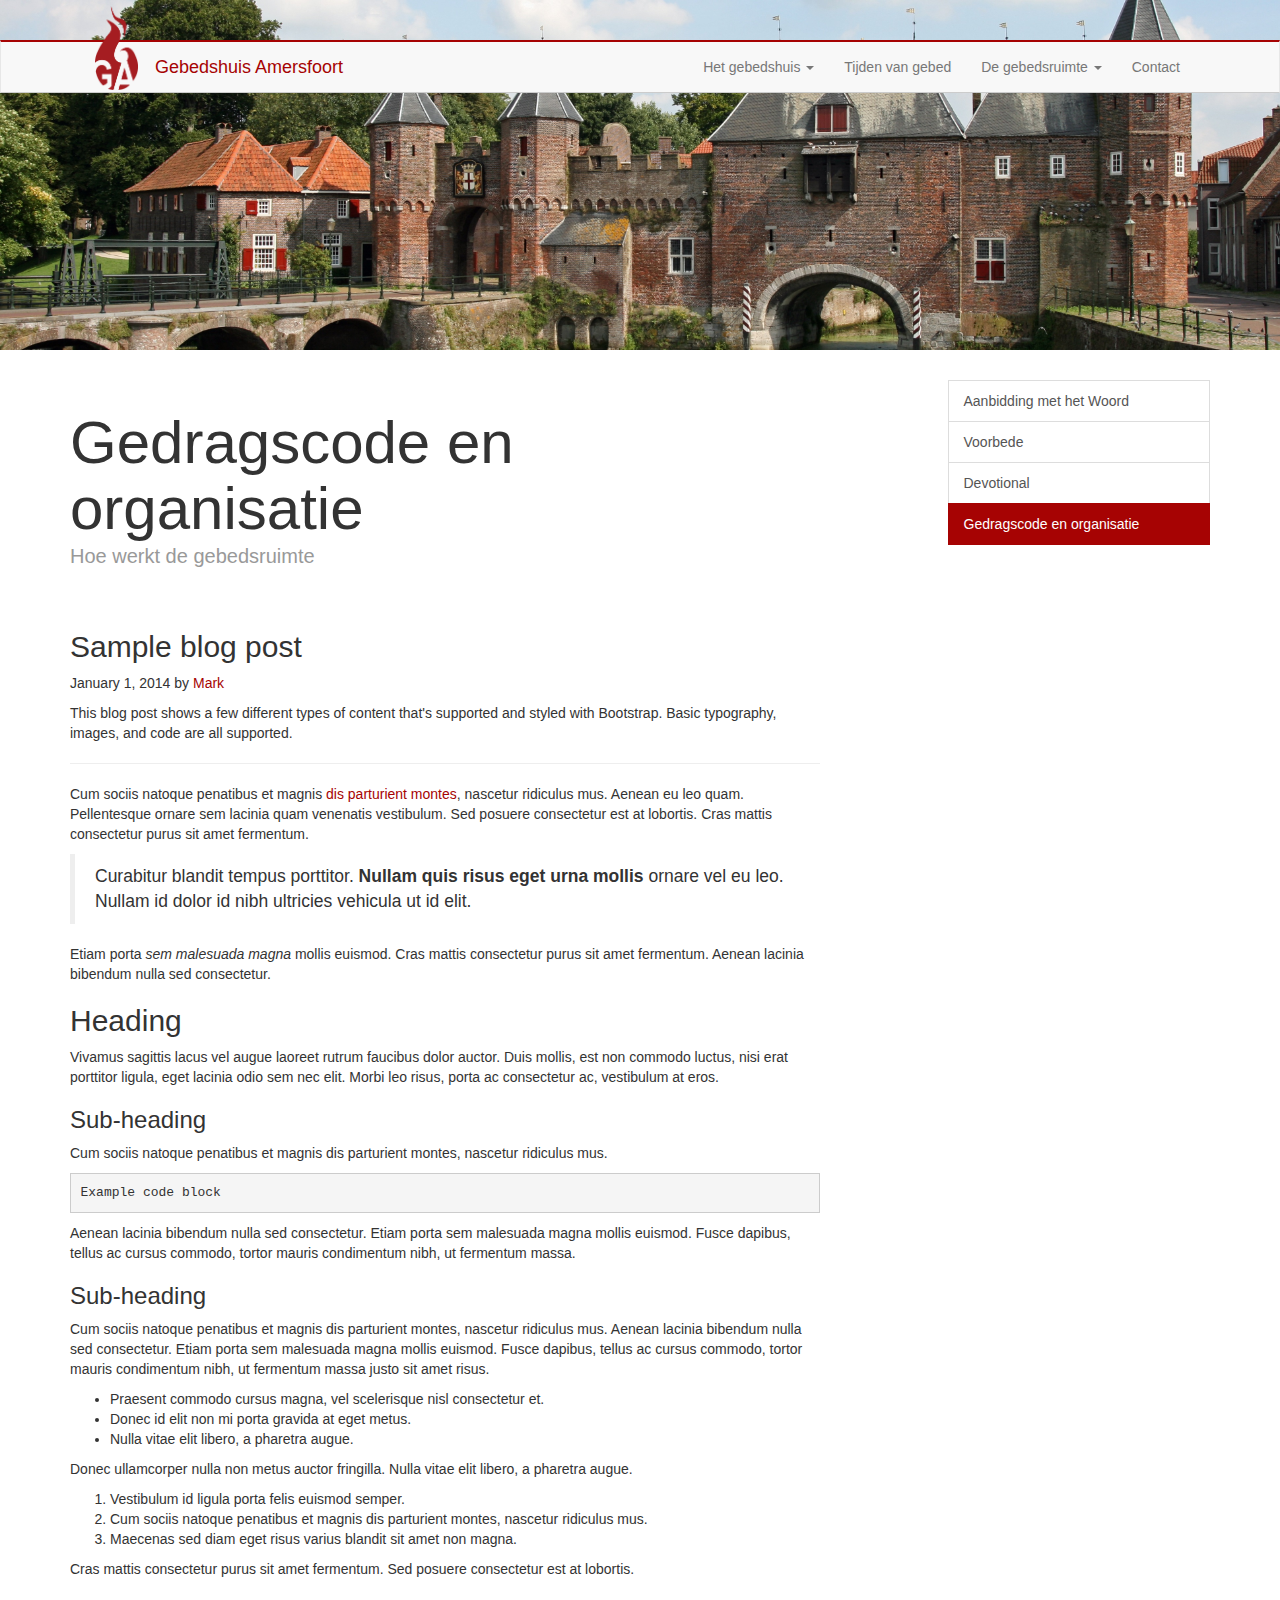
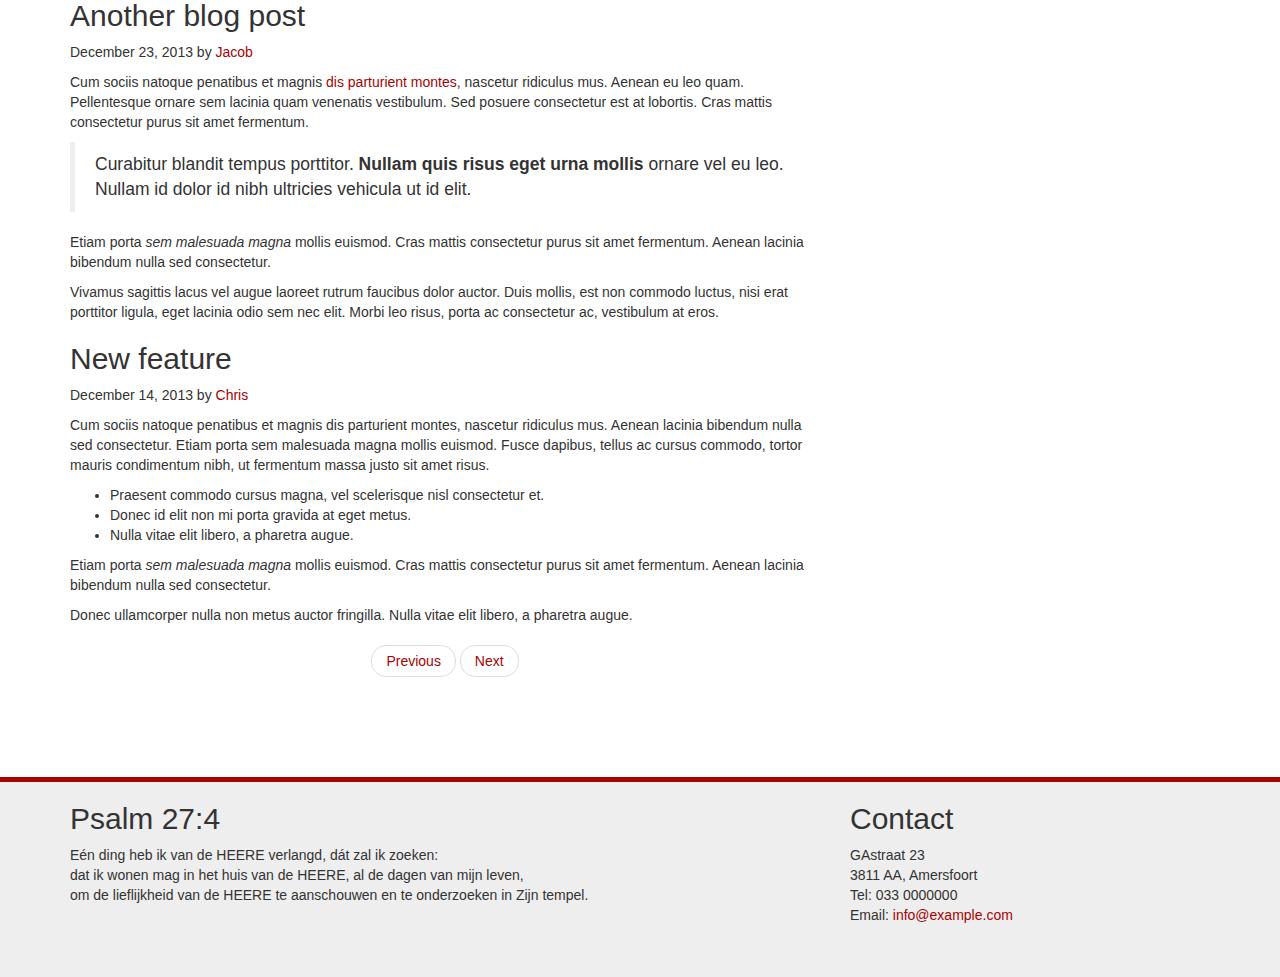
<file: gedragscode.html>
<!DOCTYPE html>
<html lang="en">
<head>
	<meta charset="utf-8">
	<meta http-equiv="X-UA-Compatible" content="IE=edge">
	<meta name="viewport" content="width=device-width, initial-scale=1">
	<meta name="description" content="">
	<meta name="author" content="">

	<title>Gebedshuis Amersfoort</title>

	<!-- Bootstrap core CSS -->
	<link href="css/bootstrap.min.css" rel="stylesheet">

	<!-- Custom styles for this template -->
	<link href="style.css" rel="stylesheet">

	<!-- HTML5 shim and Respond.js IE8 support of HTML5 elements and media queries -->
	<!--[if lt IE 9]>
	<script src="https://oss.maxcdn.com/libs/html5shiv/3.7.0/html5shiv.js"></script>
	<script src="https://oss.maxcdn.com/libs/respond.js/1.4.2/respond.min.js"></script>
	<![endif]-->
</head>

<body>
<!-- Wrap all page content here -->
<div id="wrap">

    <!-- Static navbar -->
    <div class="navbar-wrapper">
        <div class="navbar navbar-default" role="navigation">
            <div class="container navcontainer">
                <div class="container-fluid">
                    <div class="navbar-header">
                        <button type="button" class="navbar-toggle" data-toggle="collapse" data-target=".navbar-collapse">
                            <span class="sr-only">Toggle navigation</span>
                            <span class="icon-bar"></span>
                            <span class="icon-bar"></span>
                            <span class="icon-bar"></span>
                        </button>
                        <a class="navbar-brand" href="index.html">
                            <div class="logo"><img src="img/logo.png"/></div>
                            <span>Gebedshuis Amersfoort</span>
                        </a>
                    </div>
                    <div class="navbar-collapse collapse">
                        <ul class="nav navbar-nav navbar-right">
                            <li class="dropdown">
                                <a href="#" class="dropdown-toggle" data-toggle="dropdown">Het gebedshuis <b class="caret"></b></a>
                                <ul class="dropdown-menu">
                                    <li><a href="watwedoen.html">Wat we doen</a></li>
                                    <li><a href="waarden.html">Onze waarden</a></li>
                                    <li class="divider"></li>
                                    <li><a href="ga.html">Stichting GA</a></li>
                                </ul>
                            </li>
                            <li><a href="agenda.html">Tijden van gebed</a></li>
                            <li class="dropdown">
                                <a href="#" class="dropdown-toggle" data-toggle="dropdown">De gebedsruimte <b class="caret"></b></a>
                                <ul class="dropdown-menu">
                                    <li><a href="amhw.html">Aanbidding met het Woord</a></li>
                                    <li><a href="voorbede.html">Voorbede</a></li>
                                    <li><a href="devotional.html">Devotional</a></li>
                                    <li><a href="gedragscode.html">Gedragscode en organisatie</a></li>
                                </ul>
                            </li>
                            <li><a href="#">Contact</a></li>
                        </ul>
                    </div><!--/.nav-collapse -->
                </div><!--/.container-fluid -->
            </div>
        </div>
    </div>

    <!-- CONTENT
   =================================-->


    <div class="jumbotron text-center headerbackground">
        <div class="container"></div>
    </div>

    <!-- /header container-->

    <!-- CONTENT
    =================================-->
    <div class="container">

        <div class="row">

            <div class="col-sm-8 blog-main">

                <div class="page-content-header">
                    <h1 class="page-content-title">Gedragscode en organisatie</h1>
                    <p class="lead page-content-description">Hoe werkt de gebedsruimte</p>
                </div>

                <div class="blog-post">
                    <h2 class="blog-post-title">Sample blog post</h2>
                    <p class="blog-post-meta">January 1, 2014 by <a href="#">Mark</a></p>

                    <p>This blog post shows a few different types of content that's supported and styled with Bootstrap. Basic typography, images, and code are all supported.</p>
                    <hr>
                    <p>Cum sociis natoque penatibus et magnis <a href="#">dis parturient montes</a>, nascetur ridiculus mus. Aenean eu leo quam. Pellentesque ornare sem lacinia quam venenatis vestibulum. Sed posuere consectetur est at lobortis. Cras mattis consectetur purus sit amet fermentum.</p>
                    <blockquote>
                        <p>Curabitur blandit tempus porttitor. <strong>Nullam quis risus eget urna mollis</strong> ornare vel eu leo. Nullam id dolor id nibh ultricies vehicula ut id elit.</p>
                    </blockquote>
                    <p>Etiam porta <em>sem malesuada magna</em> mollis euismod. Cras mattis consectetur purus sit amet fermentum. Aenean lacinia bibendum nulla sed consectetur.</p>
                    <h2>Heading</h2>
                    <p>Vivamus sagittis lacus vel augue laoreet rutrum faucibus dolor auctor. Duis mollis, est non commodo luctus, nisi erat porttitor ligula, eget lacinia odio sem nec elit. Morbi leo risus, porta ac consectetur ac, vestibulum at eros.</p>
                    <h3>Sub-heading</h3>
                    <p>Cum sociis natoque penatibus et magnis dis parturient montes, nascetur ridiculus mus.</p>
                    <pre><code>Example code block</code></pre>
                    <p>Aenean lacinia bibendum nulla sed consectetur. Etiam porta sem malesuada magna mollis euismod. Fusce dapibus, tellus ac cursus commodo, tortor mauris condimentum nibh, ut fermentum massa.</p>
                    <h3>Sub-heading</h3>
                    <p>Cum sociis natoque penatibus et magnis dis parturient montes, nascetur ridiculus mus. Aenean lacinia bibendum nulla sed consectetur. Etiam porta sem malesuada magna mollis euismod. Fusce dapibus, tellus ac cursus commodo, tortor mauris condimentum nibh, ut fermentum massa justo sit amet risus.</p>
                    <ul>
                        <li>Praesent commodo cursus magna, vel scelerisque nisl consectetur et.</li>
                        <li>Donec id elit non mi porta gravida at eget metus.</li>
                        <li>Nulla vitae elit libero, a pharetra augue.</li>
                    </ul>
                    <p>Donec ullamcorper nulla non metus auctor fringilla. Nulla vitae elit libero, a pharetra augue.</p>
                    <ol>
                        <li>Vestibulum id ligula porta felis euismod semper.</li>
                        <li>Cum sociis natoque penatibus et magnis dis parturient montes, nascetur ridiculus mus.</li>
                        <li>Maecenas sed diam eget risus varius blandit sit amet non magna.</li>
                    </ol>
                    <p>Cras mattis consectetur purus sit amet fermentum. Sed posuere consectetur est at lobortis.</p>
                </div><!-- /.blog-post -->

                <div class="blog-post">
                    <h2 class="blog-post-title">Another blog post</h2>
                    <p class="blog-post-meta">December 23, 2013 by <a href="#">Jacob</a></p>

                    <p>Cum sociis natoque penatibus et magnis <a href="#">dis parturient montes</a>, nascetur ridiculus mus. Aenean eu leo quam. Pellentesque ornare sem lacinia quam venenatis vestibulum. Sed posuere consectetur est at lobortis. Cras mattis consectetur purus sit amet fermentum.</p>
                    <blockquote>
                        <p>Curabitur blandit tempus porttitor. <strong>Nullam quis risus eget urna mollis</strong> ornare vel eu leo. Nullam id dolor id nibh ultricies vehicula ut id elit.</p>
                    </blockquote>
                    <p>Etiam porta <em>sem malesuada magna</em> mollis euismod. Cras mattis consectetur purus sit amet fermentum. Aenean lacinia bibendum nulla sed consectetur.</p>
                    <p>Vivamus sagittis lacus vel augue laoreet rutrum faucibus dolor auctor. Duis mollis, est non commodo luctus, nisi erat porttitor ligula, eget lacinia odio sem nec elit. Morbi leo risus, porta ac consectetur ac, vestibulum at eros.</p>
                </div><!-- /.blog-post -->

                <div class="blog-post">
                    <h2 class="blog-post-title">New feature</h2>
                    <p class="blog-post-meta">December 14, 2013 by <a href="#">Chris</a></p>

                    <p>Cum sociis natoque penatibus et magnis dis parturient montes, nascetur ridiculus mus. Aenean lacinia bibendum nulla sed consectetur. Etiam porta sem malesuada magna mollis euismod. Fusce dapibus, tellus ac cursus commodo, tortor mauris condimentum nibh, ut fermentum massa justo sit amet risus.</p>
                    <ul>
                        <li>Praesent commodo cursus magna, vel scelerisque nisl consectetur et.</li>
                        <li>Donec id elit non mi porta gravida at eget metus.</li>
                        <li>Nulla vitae elit libero, a pharetra augue.</li>
                    </ul>
                    <p>Etiam porta <em>sem malesuada magna</em> mollis euismod. Cras mattis consectetur purus sit amet fermentum. Aenean lacinia bibendum nulla sed consectetur.</p>
                    <p>Donec ullamcorper nulla non metus auctor fringilla. Nulla vitae elit libero, a pharetra augue.</p>
                </div><!-- /.blog-post -->

                <ul class="pager">
                    <li><a href="#">Previous</a></li>
                    <li><a href="#">Next</a></li>
                </ul>

            </div><!-- /.blog-main -->

            <div class="col-sm-3 col-sm-offset-1 blog-sidebar">
                <div class="list-group">
                    <a href="amhw.html" class="list-group-item">Aanbidding met het Woord</a>
                    <a href="voorbede.html" class="list-group-item">Voorbede</a>
                    <a href="devotional.html" class="list-group-item">Devotional</a>
                    <a href="gedragscode.html" class="list-group-item active">Gedragscode en organisatie</a>
                </div>
            </div><!-- /.blog-sidebar -->

        </div>

    </div>
    <!-- /CONTENT
    =================================-->
</div><!-- end: Wrap all page content here -->

<!-- Footer
=================================-->
<div id="footer">
    <div class="container">
        <div class="row">
            <div class="col-md-8 md-margin-bottom-40">
                <div class="headline"><h2>Psalm 27:4</h2></div>
                <p class="margin-bottom-25 md-margin-bottom-40">Eén ding heb ik van de HEERE verlangd, dát zal ik zoeken:<br/>
                    dat ik wonen mag in het huis van de HEERE, al de dagen van mijn leven,<br/>
                    om de lieflijkheid van de HEERE te aanschouwen en te onderzoeken in Zijn tempel.</p>
            </div><!--/col-md-8-->

            <div class="col-md-4">
                <!-- Monthly Newsletter -->
                <div class="headline"><h2>Contact</h2></div>
                <address class="md-margin-bottom-40">
                    GAstraat 23<br>
                    3811 AA, Amersfoort <br>
                    Tel: 033 0000000 <br>
                    Email: <a href="mailto:info@example.com" class="">info@example.com</a>
                </address>
            </div><!--/col-md-4-->
        </div>
    </div>
</div>

<!-- Bootstrap core JavaScript
================================================== -->
<!-- Placed at the end of the document so the pages load faster -->
<script src="https://ajax.googleapis.com/ajax/libs/jquery/1.11.0/jquery.min.js"></script>
<script src="js/bootstrap.min.js"></script>
<script type="text/javascript">
	(function(e,d,b){var a=0;var f=null;var c={x:0,y:0};e("[data-toggle]").closest("li").on("mouseenter",function(g){if(f){f.removeClass("open")}d.clearTimeout(a);f=e(this);a=d.setTimeout(function(){f.addClass("open")},b)}).on("mousemove",function(g){if(Math.abs(c.x-g.ScreenX)>4||Math.abs(c.y-g.ScreenY)>4){c.x=g.ScreenX;c.y=g.ScreenY;return}if(f.hasClass("open")){return}d.clearTimeout(a);a=d.setTimeout(function(){f.addClass("open")},b)}).on("mouseleave",function(g){d.clearTimeout(a);f=e(this);a=d.setTimeout(function(){f.removeClass("open")},b)})})(jQuery,window,10);
</script>
</body>
</html>
</file>
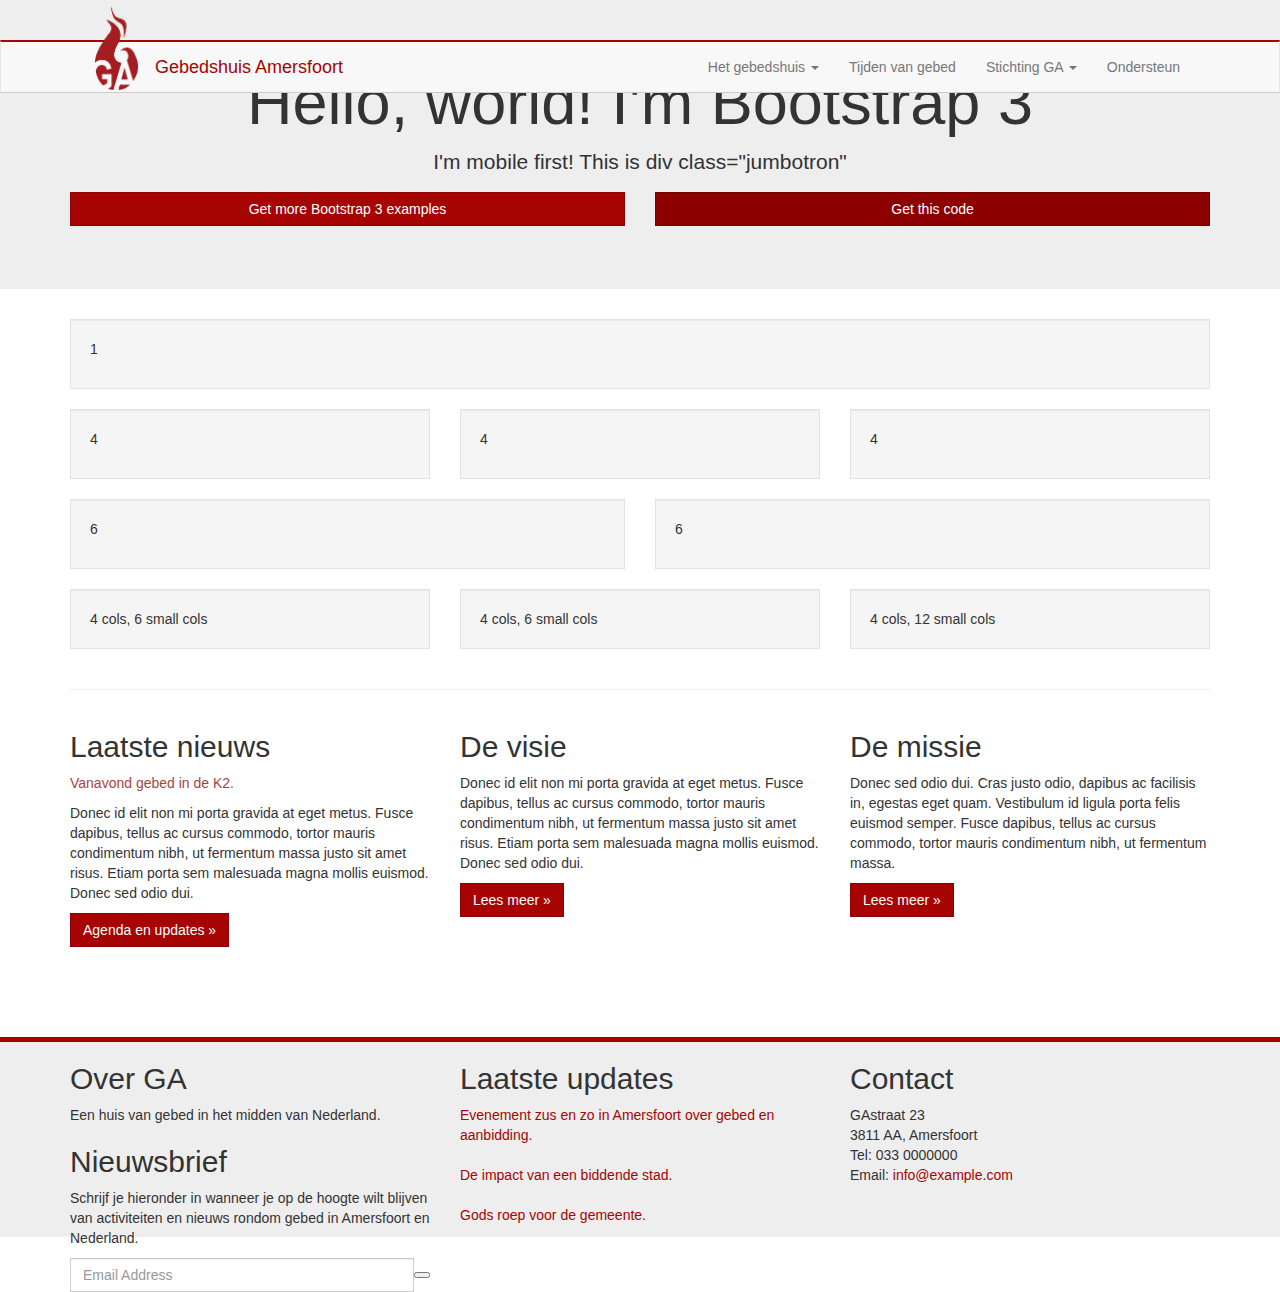
<file: grid.html>
<!DOCTYPE html>
<html lang="en">
<head>
	<meta charset="utf-8">
	<meta http-equiv="X-UA-Compatible" content="IE=edge">
	<meta name="viewport" content="width=device-width, initial-scale=1">
	<meta name="description" content="">
	<meta name="author" content="">

	<title>Gebedshuis Amersfoort</title>

	<!-- Bootstrap core CSS -->
	<link href="css/bootstrap.min.css" rel="stylesheet">

	<!-- Custom styles for this template -->
	<link href="style.css" rel="stylesheet">

	<!-- HTML5 shim and Respond.js IE8 support of HTML5 elements and media queries -->
	<!--[if lt IE 9]>
	<script src="https://oss.maxcdn.com/libs/html5shiv/3.7.0/html5shiv.js"></script>
	<script src="https://oss.maxcdn.com/libs/respond.js/1.4.2/respond.min.js"></script>
	<![endif]-->
</head>

<body>
<!-- Wrap all page content here -->
<div id="wrap">

    <!-- Static navbar -->
    <div class="navbar-wrapper">
        <div class="navbar navbar-default" role="navigation">
            <div class="container navcontainer">
                <div class="container-fluid">
                    <div class="navbar-header">
                        <button type="button" class="navbar-toggle" data-toggle="collapse" data-target=".navbar-collapse">
                            <span class="sr-only">Toggle navigation</span>
                            <span class="icon-bar"></span>
                            <span class="icon-bar"></span>
                            <span class="icon-bar"></span>
                        </button>
                        <a class="navbar-brand" href="#">
                            <div class="logo"><img src="img/logo.png"/></div>
                            <span>Gebedshuis Amersfoort</span>
                        </a>
                    </div>
                    <div class="navbar-collapse collapse">
                        <ul class="nav navbar-nav navbar-right">
                            <li class="dropdown">
                                <a href="#" class="dropdown-toggle" data-toggle="dropdown">Het gebedshuis <b class="caret"></b></a>
                                <ul class="dropdown-menu">
                                    <li><a href="#">Wie zijn wij?</a></li>
                                    <li><a href="#">Wat doen wij?</a></li>
                                    <li><a href="#">Visie voor Amersfoort.</a></li>
                                    <li class="divider"></li>
                                    <li class="dropdown-header">Nav header</li>
                                    <li><a href="#">Waarom een gebedshuis?</a></li>
                                    <li><a href="#">Waarden</a></li>
                                </ul>
                            </li>
                            <li><a href="#">Tijden van gebed</a></li>
                            <li class="dropdown">
                                <a href="#" class="dropdown-toggle" data-toggle="dropdown">Stichting GA <b class="caret"></b></a>
                                <ul class="dropdown-menu">
                                    <li><a href="#">De stichting</a></li>
                                    <li><a href="#">Verslaglegging</a></li>
                                    <li><a href="#">Activiteiten</a></li>
                                    <li><a href="#">Bestuur en beloning</a></li>
                                    <li><a href="#">Contact</a></li>
                                </ul>
                            </li>
                            <li><a href="#">Ondersteun</a></li>
                        </ul>
                    </div><!--/.nav-collapse -->
                </div><!--/.container-fluid -->
            </div>
        </div>
    </div>

    <!-- CONTENT
   =================================-->


    <div class="jumbotron text-center">
        <div class="container">
            <div class="row">
                <div class="col col-lg-12 col-sm-12">
                    <h1>Hello, world! I'm Bootstrap 3</h1>
                    <p>I'm mobile first! This is div class="jumbotron"</p>
                    <div class="row">
                        <div class="col col-lg-6 col-sm-6"><p><a class="btn  btn-primary btn-block btn-large" href="http://community.bootstraptor.com/categories/10088/bootstrap-3-version">Get more Bootstrap 3 examples</a></p></div>
                        <div class="col col-lg-6 col-sm-6"><p><a class="btn btn-danger btn-block btn-large" href="http://bootply.com/64786"> Get this code</a></p></div>
                    </div>
                </div>
            </div>
        </div>
    </div>

    <!-- /header container-->

    <!-- CONTENT
    =================================-->
    <div class="container">

        <div class="row">
            <div class="col col-lg-12"><div class="well"><p>1</p></div></div>
        </div>
        <div class="row">
            <div class="col col-lg-4"><div class="well"><p>4</p></div></div>
            <div class="col col-lg-4"><div class="well"><p>4</p></div></div>
            <div class="col col-lg-4"><div class="well"><p>4</p></div></div>
        </div>
        <div class="row">
            <div class="col col-lg-6"><div class="well"><p>6</p></div></div>
            <div class="col col-lg-6"><div class="well"><p>6</p></div></div>
        </div>



        <div class="row">
            <div class="col col-lg-4 col-sm-6"><div class="well">4 cols, 6 small cols</div></div>
            <div class="col col-lg-4 col-sm-6"><div class="well">4 cols, 6 small cols</div></div>
            <div class="col col-lg-4 col-sm-12"><div class="well">4 cols, 12 small cols</div></div>
        </div>
        <hr>

        <div class="row">
            <div class="col-lg-4">
                <h2>Laatste nieuws</h2>
                <p class="text-danger">Vanavond gebed in de K2.</p>
                <p>Donec id elit non mi porta gravida at eget metus. Fusce dapibus, tellus ac cursus commodo, tortor mauris condimentum nibh, ut fermentum massa justo sit amet risus. Etiam porta sem malesuada magna mollis euismod. Donec sed odio dui. </p>
                <p><a class="btn btn-primary" href="#" role="button">Agenda en updates »</a></p>
            </div>
            <div class="col-lg-4">
                <h2>De visie</h2>
                <p>Donec id elit non mi porta gravida at eget metus. Fusce dapibus, tellus ac cursus commodo, tortor mauris condimentum nibh, ut fermentum massa justo sit amet risus. Etiam porta sem malesuada magna mollis euismod. Donec sed odio dui. </p>
                <p><a class="btn btn-primary" href="#" role="button">Lees meer »</a></p>
            </div>
            <div class="col-lg-4">
                <h2>De missie</h2>
                <p>Donec sed odio dui. Cras justo odio, dapibus ac facilisis in, egestas eget quam. Vestibulum id ligula porta felis euismod semper. Fusce dapibus, tellus ac cursus commodo, tortor mauris condimentum nibh, ut fermentum massa.</p>
                <p><a class="btn btn-primary" href="#" role="button">Lees meer »</a></p>
            </div>
        </div>

    </div>
    <!-- /CONTENT
    =================================-->
</div><!-- end: Wrap all page content here -->

<!-- Footer
=================================-->
<div id="footer">
    <div class="container">
        <div class="row">
            <div class="col-md-4 md-margin-bottom-40">
                <!-- About -->
                <div class="headline"><h2>Over GA</h2></div>
                <p class="margin-bottom-25 md-margin-bottom-40">Een huis van gebed in het midden van Nederland.</p>

                <!-- Monthly Newsletter -->
                <div class="headline"><h2>Nieuwsbrief</h2></div>
                <p>Schrijf je hieronder in wanneer je op de hoogte wilt blijven van activiteiten en nieuws rondom gebed in Amersfoort en Nederland.</p>
                <form class="footer-subsribe">
                    <div class="input-group">
                        <input type="text" class="form-control" placeholder="Email Address">
                        <span class="input-group-btn">
                            <button class="btn-u" type="button">Registreer</button>
                        </span>
                    </div><!-- /input-group -->
                </form>
            </div><!--/col-md-4-->

            <div class="col-md-4 md-margin-bottom-40">
                <div class="posts">
                    <div class="headline"><h2>Laatste updates</h2></div>
                    <dl class="dl-horizontal">
                        <p><a href="#">Evenement zus en zo in Amersfoort over gebed en aanbidding.</a></p>
                    </dl>
                    <dl class="dl-horizontal">
                        <p><a href="#">De impact van een biddende stad.</a></p>
                    </dl>
                    <dl class="dl-horizontal">
                        <p><a href="#">Gods roep voor de gemeente.</a></p>
                    </dl>
                </div>
            </div><!--/col-md-4-->

            <div class="col-md-4">
                <!-- Monthly Newsletter -->
                <div class="headline"><h2>Contact</h2></div>
                <address class="md-margin-bottom-40">
                    GAstraat 23<br>
                    3811 AA, Amersfoort <br>
                    Tel: 033 0000000 <br>
                    Email: <a href="mailto:info@example.com" class="">info@example.com</a>
                </address>
            </div><!--/col-md-4-->
        </div>
    </div>
</div>

<!-- Bootstrap core JavaScript
================================================== -->
<!-- Placed at the end of the document so the pages load faster -->
<script src="https://ajax.googleapis.com/ajax/libs/jquery/1.11.0/jquery.min.js"></script>
<script src="js/bootstrap.min.js"></script>
<script type="text/javascript">
	(function(e,d,b){var a=0;var f=null;var c={x:0,y:0};e("[data-toggle]").closest("li").on("mouseenter",function(g){if(f){f.removeClass("open")}d.clearTimeout(a);f=e(this);a=d.setTimeout(function(){f.addClass("open")},b)}).on("mousemove",function(g){if(Math.abs(c.x-g.ScreenX)>4||Math.abs(c.y-g.ScreenY)>4){c.x=g.ScreenX;c.y=g.ScreenY;return}if(f.hasClass("open")){return}d.clearTimeout(a);a=d.setTimeout(function(){f.addClass("open")},b)}).on("mouseleave",function(g){d.clearTimeout(a);f=e(this);a=d.setTimeout(function(){f.removeClass("open")},b)})})(jQuery,window,10);
</script>
</body>
</html>
</file>
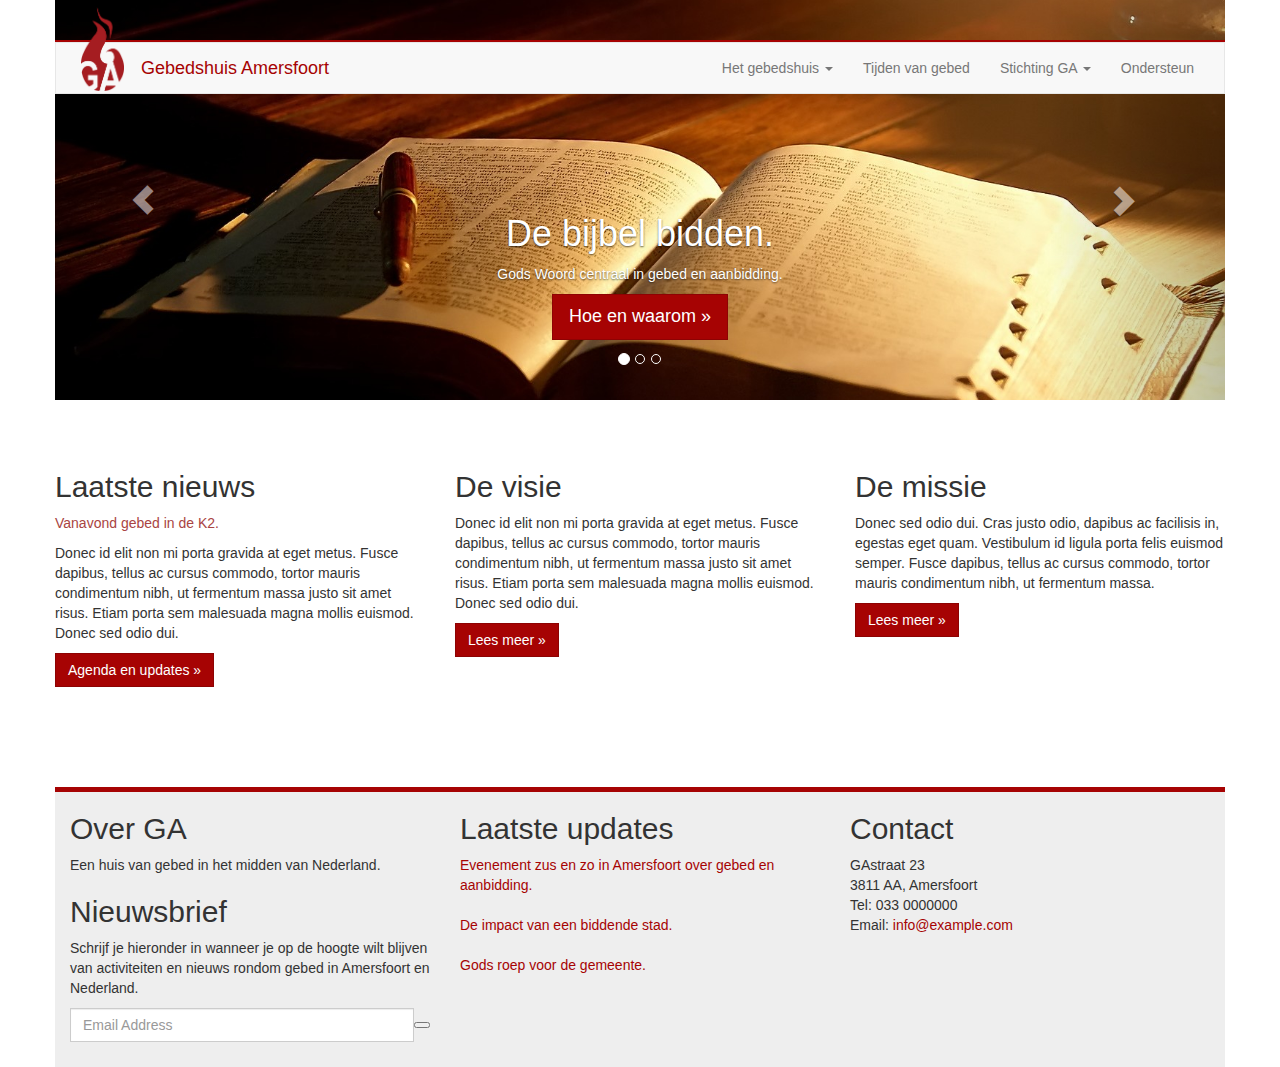
<file: home.html>
<!DOCTYPE html>
<html lang="en">
<head>
	<meta charset="utf-8">
	<meta http-equiv="X-UA-Compatible" content="IE=edge">
	<meta name="viewport" content="width=device-width, initial-scale=1">
	<meta name="description" content="">
	<meta name="author" content="">

	<title>Gebedshuis Amersfoort</title>

	<!-- Bootstrap core CSS -->
	<link href="css/bootstrap.min.css" rel="stylesheet">

	<!-- Custom styles for this template -->
	<link href="home.css" rel="stylesheet">

	<!-- HTML5 shim and Respond.js IE8 support of HTML5 elements and media queries -->
	<!--[if lt IE 9]>
	<script src="https://oss.maxcdn.com/libs/html5shiv/3.7.0/html5shiv.js"></script>
	<script src="https://oss.maxcdn.com/libs/respond.js/1.4.2/respond.min.js"></script>
	<![endif]-->
</head>

<body>

<div class="container home">

	<!-- Static navbar -->
	<div class="navbar-wrapper">
		<div class="container navcontainer">
			<div class="navbar navbar-default" role="navigation">
				<div class="container-fluid">
					<div class="navbar-header">
						<button type="button" class="navbar-toggle" data-toggle="collapse" data-target=".navbar-collapse">
							<span class="sr-only">Toggle navigation</span>
							<span class="icon-bar"></span>
							<span class="icon-bar"></span>
							<span class="icon-bar"></span>
						</button>
						<a class="navbar-brand" href="#">
							<div class="logo"><img src="img/logo.png"/></div>
							<span>Gebedshuis Amersfoort</span>
						</a>
					</div>
					<div class="navbar-collapse collapse">
						<ul class="nav navbar-nav navbar-right">
							<li class="dropdown">
								<a href="#" class="dropdown-toggle" data-toggle="dropdown">Het gebedshuis <b class="caret"></b></a>
								<ul class="dropdown-menu">
									<li><a href="#">Wie zijn wij?</a></li>
									<li><a href="#">Wat doen wij?</a></li>
									<li><a href="#">Visie voor Amersfoort.</a></li>
									<li class="divider"></li>
									<li class="dropdown-header">Nav header</li>
									<li><a href="#">Waarom een gebedshuis?</a></li>
									<li><a href="#">Waarden</a></li>
								</ul>
							</li>
							<li><a href="#">Tijden van gebed</a></li>
							<li class="dropdown">
								<a href="#" class="dropdown-toggle" data-toggle="dropdown">Stichting GA <b class="caret"></b></a>
								<ul class="dropdown-menu">
									<li><a href="#">De stichting</a></li>
									<li><a href="#">Verslaglegging</a></li>
									<li><a href="#">Activiteiten</a></li>
									<li><a href="#">Bestuur en beloning</a></li>
									<li><a href="#">Contact</a></li>
								</ul>
							</li>
							<li><a href="#">Ondersteun</a></li>
						</ul>
					</div><!--/.nav-collapse -->
				</div><!--/.container-fluid -->
			</div>
		</div>
	</div>

	<!-- Main component for a primary marketing message or call to action -->
	<div id="carousel-home" class="carousel slide" data-ride="carousel">
		<!-- Indicators -->
		<ol class="carousel-indicators">
			<li data-target="#carousel-example-generic" data-slide-to="0" class="active"></li>
			<li data-target="#carousel-example-generic" data-slide-to="1"></li>
			<li data-target="#carousel-example-generic" data-slide-to="2"></li>
		</ol>

		<!-- Wrapper for slides -->
		<div class="carousel-inner">
			<div class="item active">
				<img src="img/bijbel.jpg" alt="bijbel" style="margin-top: -130px">
				<div class="carousel-caption">
					<h1>De bijbel bidden.</h1>
					<p>Gods Woord centraal in gebed en aanbidding.</p>
					<p><a class="btn btn-lg btn-primary" href="#" role="button">Hoe en waarom &raquo;</a></p>
				</div>
			</div>
			<div class="item">
				<img src="img/koppelpoort.jpg" alt="koppelpoort" style="margin-top: -100px">
				<div class="carousel-caption">
					<h1>Amersfoort.</h1>
					<p>Poort voor Nederland.</p>
				</div>
			</div>
			<div class="item">
				<img src="img/afoort_nacht.jpg" alt="nacht" style="margin-top: -130px">
				<div class="carousel-caption">
					<p>Gebed in de nacht.</p>
				</div>
			</div>
		</div>

		<!-- Controls -->
		<a class="left carousel-control" href="#carousel-example-generic" data-slide="prev">
			<span class="glyphicon glyphicon-chevron-left"></span>
		</a>
		<a class="right carousel-control" href="#carousel-example-generic" data-slide="next">
			<span class="glyphicon glyphicon-chevron-right"></span>
		</a>
	</div>

	<div class="row">
		<div class="col-lg-4">
			<h2>Laatste nieuws</h2>
			<p class="text-danger">Vanavond gebed in de K2.</p>
			<p>Donec id elit non mi porta gravida at eget metus. Fusce dapibus, tellus ac cursus commodo, tortor mauris condimentum nibh, ut fermentum massa justo sit amet risus. Etiam porta sem malesuada magna mollis euismod. Donec sed odio dui. </p>
			<p><a class="btn btn-primary" href="#" role="button">Agenda en updates »</a></p>
		</div>
		<div class="col-lg-4">
			<h2>De visie</h2>
			<p>Donec id elit non mi porta gravida at eget metus. Fusce dapibus, tellus ac cursus commodo, tortor mauris condimentum nibh, ut fermentum massa justo sit amet risus. Etiam porta sem malesuada magna mollis euismod. Donec sed odio dui. </p>
			<p><a class="btn btn-primary" href="#" role="button">Lees meer »</a></p>
		</div>
		<div class="col-lg-4">
			<h2>De missie</h2>
			<p>Donec sed odio dui. Cras justo odio, dapibus ac facilisis in, egestas eget quam. Vestibulum id ligula porta felis euismod semper. Fusce dapibus, tellus ac cursus commodo, tortor mauris condimentum nibh, ut fermentum massa.</p>
			<p><a class="btn btn-primary" href="#" role="button">Lees meer »</a></p>
		</div>
	</div>

</div> <!-- /container -->


<div id="footer">
	<div class="container">
		<div class="row">
			<div class="col-md-4 md-margin-bottom-40">
				<!-- About -->
				<div class="headline"><h2>Over GA</h2></div>
				<p class="margin-bottom-25 md-margin-bottom-40">Een huis van gebed in het midden van Nederland.</p>

				<!-- Monthly Newsletter -->
				<div class="headline"><h2>Nieuwsbrief</h2></div>
				<p>Schrijf je hieronder in wanneer je op de hoogte wilt blijven van activiteiten en nieuws rondom gebed in Amersfoort en Nederland.</p>
				<form class="footer-subsribe">
					<div class="input-group">
						<input type="text" class="form-control" placeholder="Email Address">
                        <span class="input-group-btn">
                            <button class="btn-u" type="button">Registreer</button>
                        </span>
					</div><!-- /input-group -->
				</form>
			</div><!--/col-md-4-->

			<div class="col-md-4 md-margin-bottom-40">
				<div class="posts">
					<div class="headline"><h2>Laatste updates</h2></div>
					<dl class="dl-horizontal">
						<p><a href="#">Evenement zus en zo in Amersfoort over gebed en aanbidding.</a></p>
					</dl>
					<dl class="dl-horizontal">
						<p><a href="#">De impact van een biddende stad.</a></p>
					</dl>
					<dl class="dl-horizontal">
						<p><a href="#">Gods roep voor de gemeente.</a></p>
					</dl>
				</div>
			</div><!--/col-md-4-->

			<div class="col-md-4">
				<!-- Monthly Newsletter -->
				<div class="headline"><h2>Contact</h2></div>
				<address class="md-margin-bottom-40">
					GAstraat 23<br>
					3811 AA, Amersfoort <br>
					Tel: 033 0000000 <br>
					Email: <a href="mailto:info@example.com" class="">info@example.com</a>
				</address>
			</div><!--/col-md-4-->
		</div>
	</div>
</div>

<!-- Bootstrap core JavaScript
================================================== -->
<!-- Placed at the end of the document so the pages load faster -->
<script src="https://ajax.googleapis.com/ajax/libs/jquery/1.11.0/jquery.min.js"></script>
<script src="js/bootstrap.min.js"></script>
<script type="text/javascript">
	(function(e,d,b){var a=0;var f=null;var c={x:0,y:0};e("[data-toggle]").closest("li").on("mouseenter",function(g){if(f){f.removeClass("open")}d.clearTimeout(a);f=e(this);a=d.setTimeout(function(){f.addClass("open")},b)}).on("mousemove",function(g){if(Math.abs(c.x-g.ScreenX)>4||Math.abs(c.y-g.ScreenY)>4){c.x=g.ScreenX;c.y=g.ScreenY;return}if(f.hasClass("open")){return}d.clearTimeout(a);a=d.setTimeout(function(){f.addClass("open")},b)}).on("mouseleave",function(g){d.clearTimeout(a);f=e(this);a=d.setTimeout(function(){f.removeClass("open")},b)})})(jQuery,window,10);
</script>
</body>
</html>
</file>
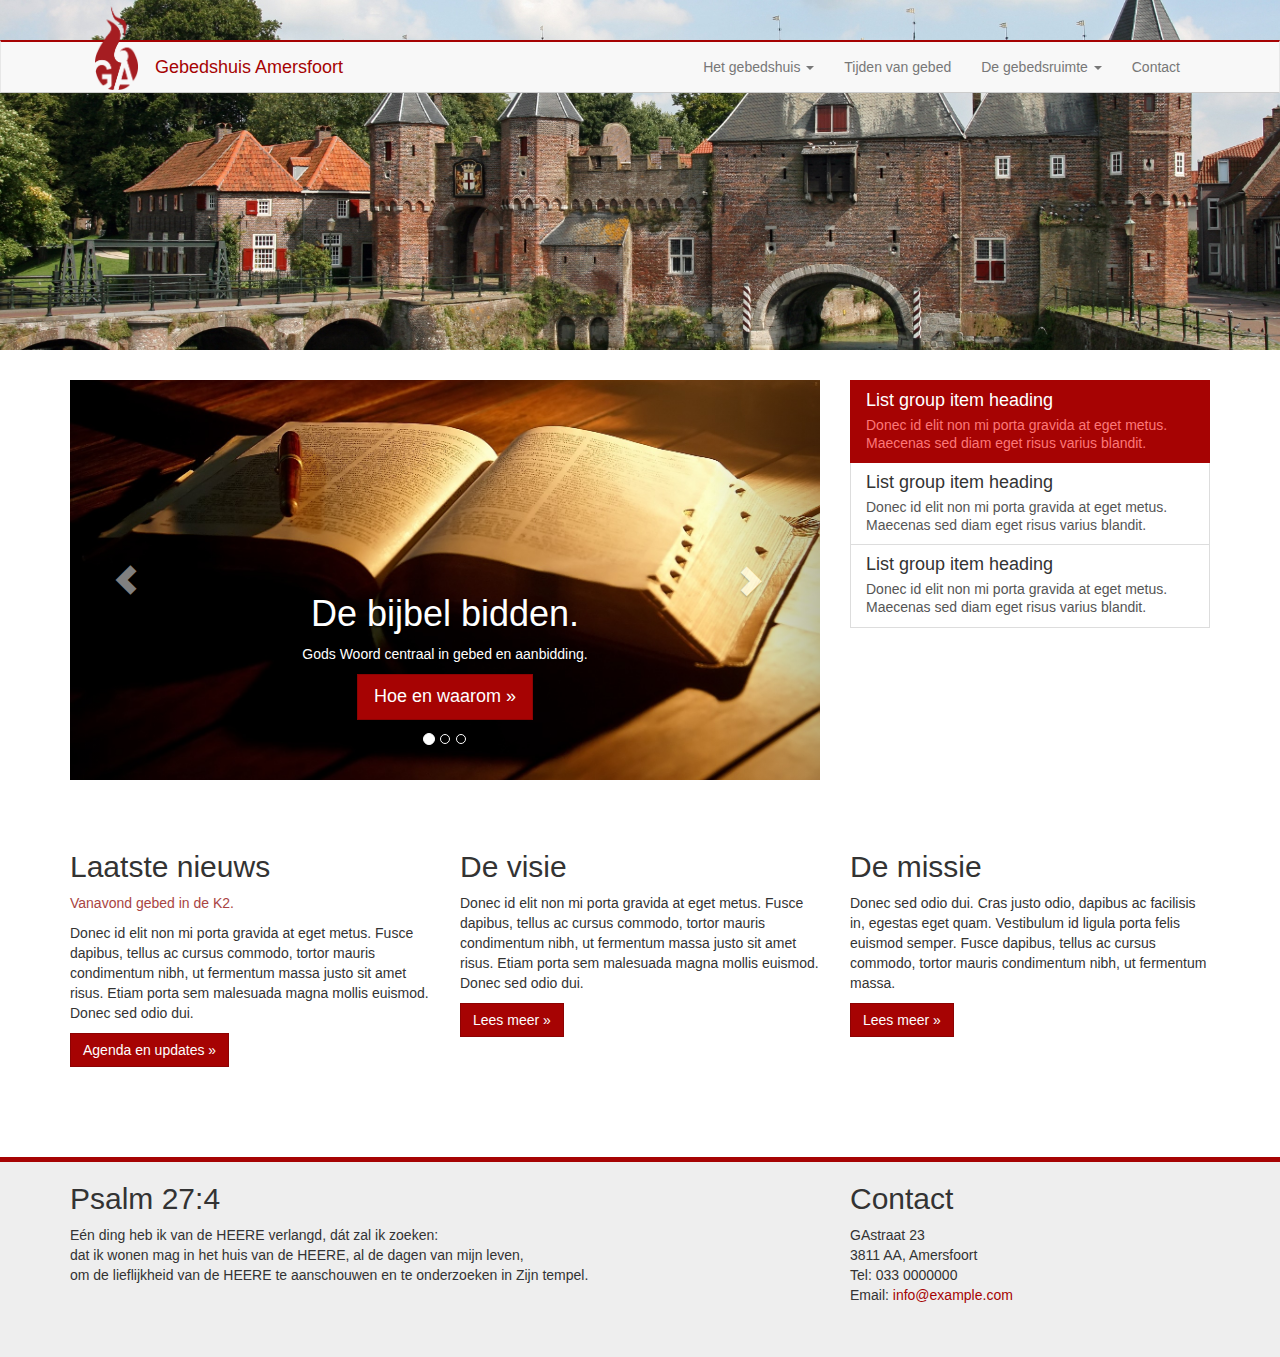
<file: index_nocarousel.html>
<!DOCTYPE html>
<html lang="en">
<head>
	<meta charset="utf-8">
	<meta http-equiv="X-UA-Compatible" content="IE=edge">
	<meta name="viewport" content="width=device-width, initial-scale=1">
	<meta name="description" content="">
	<meta name="author" content="">

	<title>Gebedshuis Amersfoort</title>

	<!-- Bootstrap core CSS -->
	<link href="css/bootstrap.min.css" rel="stylesheet">

	<!-- Custom styles for this template -->
	<link href="style.css" rel="stylesheet">

	<!-- HTML5 shim and Respond.js IE8 support of HTML5 elements and media queries -->
	<!--[if lt IE 9]>
	<script src="https://oss.maxcdn.com/libs/html5shiv/3.7.0/html5shiv.js"></script>
	<script src="https://oss.maxcdn.com/libs/respond.js/1.4.2/respond.min.js"></script>
	<![endif]-->
</head>

<body>
<!-- Wrap all page content here -->
<div id="wrap">

    <!-- Static navbar -->
    <div class="navbar-wrapper">
        <div class="navbar navbar-default" role="navigation">
            <div class="container navcontainer">
                <div class="container-fluid">
                    <div class="navbar-header">
                        <button type="button" class="navbar-toggle" data-toggle="collapse" data-target=".navbar-collapse">
                            <span class="sr-only">Toggle navigation</span>
                            <span class="icon-bar"></span>
                            <span class="icon-bar"></span>
                            <span class="icon-bar"></span>
                        </button>
                        <a class="navbar-brand" href="#">
                            <div class="logo"><img src="img/logo.png"/></div>
                            <span>Gebedshuis Amersfoort</span>
                        </a>
                    </div>
                    <div class="navbar-collapse collapse">
                        <ul class="nav navbar-nav navbar-right">
                            <li class="dropdown">
                                <a href="#" class="dropdown-toggle" data-toggle="dropdown">Het gebedshuis <b class="caret"></b></a>
                                <ul class="dropdown-menu">
                                    <li><a href="watwedoen.html">Wat we doen</a></li>
                                    <li><a href="waarden.html">Onze waarden</a></li>
                                    <li class="divider"></li>
                                    <li><a href="ga.html">Stichting GA</a></li>
                                </ul>
                            </li>
                            <li><a href="agenda.html">Tijden van gebed</a></li>
                            <li class="dropdown">
                                <a href="#" class="dropdown-toggle" data-toggle="dropdown">De gebedsruimte <b class="caret"></b></a>
                                <ul class="dropdown-menu">
                                    <li><a href="amhw.html">Aanbidding met het Woord</a></li>
                                    <li><a href="voorbede.html">Voorbede</a></li>
                                    <li><a href="devotional.html">Devotional</a></li>
                                    <li><a href="gedragscode.html">Gedragscode en organisatie</a></li>
                                </ul>
                            </li>
                            <li><a href="#">Contact</a></li>
                        </ul>
                    </div><!--/.nav-collapse -->
                </div><!--/.container-fluid -->
            </div>
        </div>
    </div>

    <!-- CONTENT
   =================================-->


    <div class="jumbotron text-center headerbackground">
        <div class="container"></div>
    </div>

    <!-- /header container-->

    <!-- CONTENT
    =================================-->
    <div class="container">

        <div class="row">
            <div class="col-sm-8">
                <div id="carousel-home" class="carousel slide" data-ride="carousel">
                    <!-- Indicators -->
                    <ol class="carousel-indicators">
                        <li data-target="#carousel-example-generic" data-slide-to="0" class="active"></li>
                        <li data-target="#carousel-example-generic" data-slide-to="1"></li>
                        <li data-target="#carousel-example-generic" data-slide-to="2"></li>
                    </ol>

                    <!-- Wrapper for slides -->
                    <div class="carousel-inner">
                        <div class="item active">
                            <img src="img/bijbel.jpg" alt="bijbel" style="margin-top: -130px">
                            <div class="carousel-caption">
                                <h1>De bijbel bidden.</h1>
                                <p>Gods Woord centraal in gebed en aanbidding.</p>
                                <p><a class="btn btn-lg btn-primary" href="#" role="button">Hoe en waarom &raquo;</a></p>
                            </div>
                        </div>
                        <div class="item">
                            <img src="img/koppelpoort.jpg" alt="koppelpoort" style="margin-top: -100px">
                            <div class="carousel-caption">
                                <h1>Amersfoort.</h1>
                                <p>Poort voor Nederland.</p>
                            </div>
                        </div>
                        <div class="item">
                            <img src="img/afoort_nacht.jpg" alt="nacht" style="margin-top: -130px">
                            <div class="carousel-caption">
                                <p>Gebed in de nacht.</p>
                            </div>
                        </div>
                    </div>

                    <!-- Controls -->
                    <a class="left carousel-control" href="#carousel-home" data-slide="prev">
                        <span class="glyphicon glyphicon-chevron-left"></span>
                    </a>
                    <a class="right carousel-control" href="#carousel-home" data-slide="next">
                        <span class="glyphicon glyphicon-chevron-right"></span>
                    </a>
                </div>
            </div>

            <div class="col-sm-4">
                <div class="list-group">
                    <a href="#" class="list-group-item active">
                        <h4 class="list-group-item-heading">List group item heading</h4>
                        <p class="list-group-item-text">Donec id elit non mi porta gravida at eget metus. Maecenas sed diam eget risus varius blandit.</p>
                    </a>
                    <a href="#" class="list-group-item">
                        <h4 class="list-group-item-heading">List group item heading</h4>
                        <p class="list-group-item-text">Donec id elit non mi porta gravida at eget metus. Maecenas sed diam eget risus varius blandit.</p>
                    </a>
                    <a href="#" class="list-group-item">
                        <h4 class="list-group-item-heading">List group item heading</h4>
                        <p class="list-group-item-text">Donec id elit non mi porta gravida at eget metus. Maecenas sed diam eget risus varius blandit.</p>
                    </a>
                </div>
            </div>
        </div>


        <div class="row">
            <div class="col-lg-4">
                <h2>Laatste nieuws</h2>
                <p class="text-danger">Vanavond gebed in de K2.</p>
                <p>Donec id elit non mi porta gravida at eget metus. Fusce dapibus, tellus ac cursus commodo, tortor mauris condimentum nibh, ut fermentum massa justo sit amet risus. Etiam porta sem malesuada magna mollis euismod. Donec sed odio dui. </p>
                <p><a class="btn btn-primary" href="#" role="button">Agenda en updates »</a></p>
            </div>
            <div class="col-lg-4">
                <h2>De visie</h2>
                <p>Donec id elit non mi porta gravida at eget metus. Fusce dapibus, tellus ac cursus commodo, tortor mauris condimentum nibh, ut fermentum massa justo sit amet risus. Etiam porta sem malesuada magna mollis euismod. Donec sed odio dui. </p>
                <p><a class="btn btn-primary" href="#" role="button">Lees meer »</a></p>
            </div>
            <div class="col-lg-4">
                <h2>De missie</h2>
                <p>Donec sed odio dui. Cras justo odio, dapibus ac facilisis in, egestas eget quam. Vestibulum id ligula porta felis euismod semper. Fusce dapibus, tellus ac cursus commodo, tortor mauris condimentum nibh, ut fermentum massa.</p>
                <p><a class="btn btn-primary" href="#" role="button">Lees meer »</a></p>
            </div>
        </div>

    </div>
    <!-- /CONTENT
    =================================-->
</div><!-- end: Wrap all page content here -->

<!-- Footer
=================================-->
<div id="footer">
    <div class="container">
        <div class="row">
            <div class="col-md-8 md-margin-bottom-40">
                <div class="headline"><h2>Psalm 27:4</h2></div>
                <p class="margin-bottom-25 md-margin-bottom-40">Eén ding heb ik van de HEERE verlangd, dát zal ik zoeken:<br/>
                    dat ik wonen mag in het huis van de HEERE, al de dagen van mijn leven,<br/>
                    om de lieflijkheid van de HEERE te aanschouwen en te onderzoeken in Zijn tempel.</p>
            </div><!--/col-md-8-->

            <div class="col-md-4">
                <!-- Monthly Newsletter -->
                <div class="headline"><h2>Contact</h2></div>
                <address class="md-margin-bottom-40">
                    GAstraat 23<br>
                    3811 AA, Amersfoort <br>
                    Tel: 033 0000000 <br>
                    Email: <a href="mailto:info@example.com" class="">info@example.com</a>
                </address>
            </div><!--/col-md-4-->
        </div>
    </div>
</div>

<!-- Bootstrap core JavaScript
================================================== -->
<!-- Placed at the end of the document so the pages load faster -->
<script src="https://ajax.googleapis.com/ajax/libs/jquery/1.11.0/jquery.min.js"></script>
<script src="js/bootstrap.min.js"></script>
<script type="text/javascript">
	(function(e,d,b){var a=0;var f=null;var c={x:0,y:0};e("[data-toggle]").closest("li").on("mouseenter",function(g){if(f){f.removeClass("open")}d.clearTimeout(a);f=e(this);a=d.setTimeout(function(){f.addClass("open")},b)}).on("mousemove",function(g){if(Math.abs(c.x-g.ScreenX)>4||Math.abs(c.y-g.ScreenY)>4){c.x=g.ScreenX;c.y=g.ScreenY;return}if(f.hasClass("open")){return}d.clearTimeout(a);a=d.setTimeout(function(){f.addClass("open")},b)}).on("mouseleave",function(g){d.clearTimeout(a);f=e(this);a=d.setTimeout(function(){f.removeClass("open")},b)})})(jQuery,window,10);
</script>
</body>
</html>
</file>
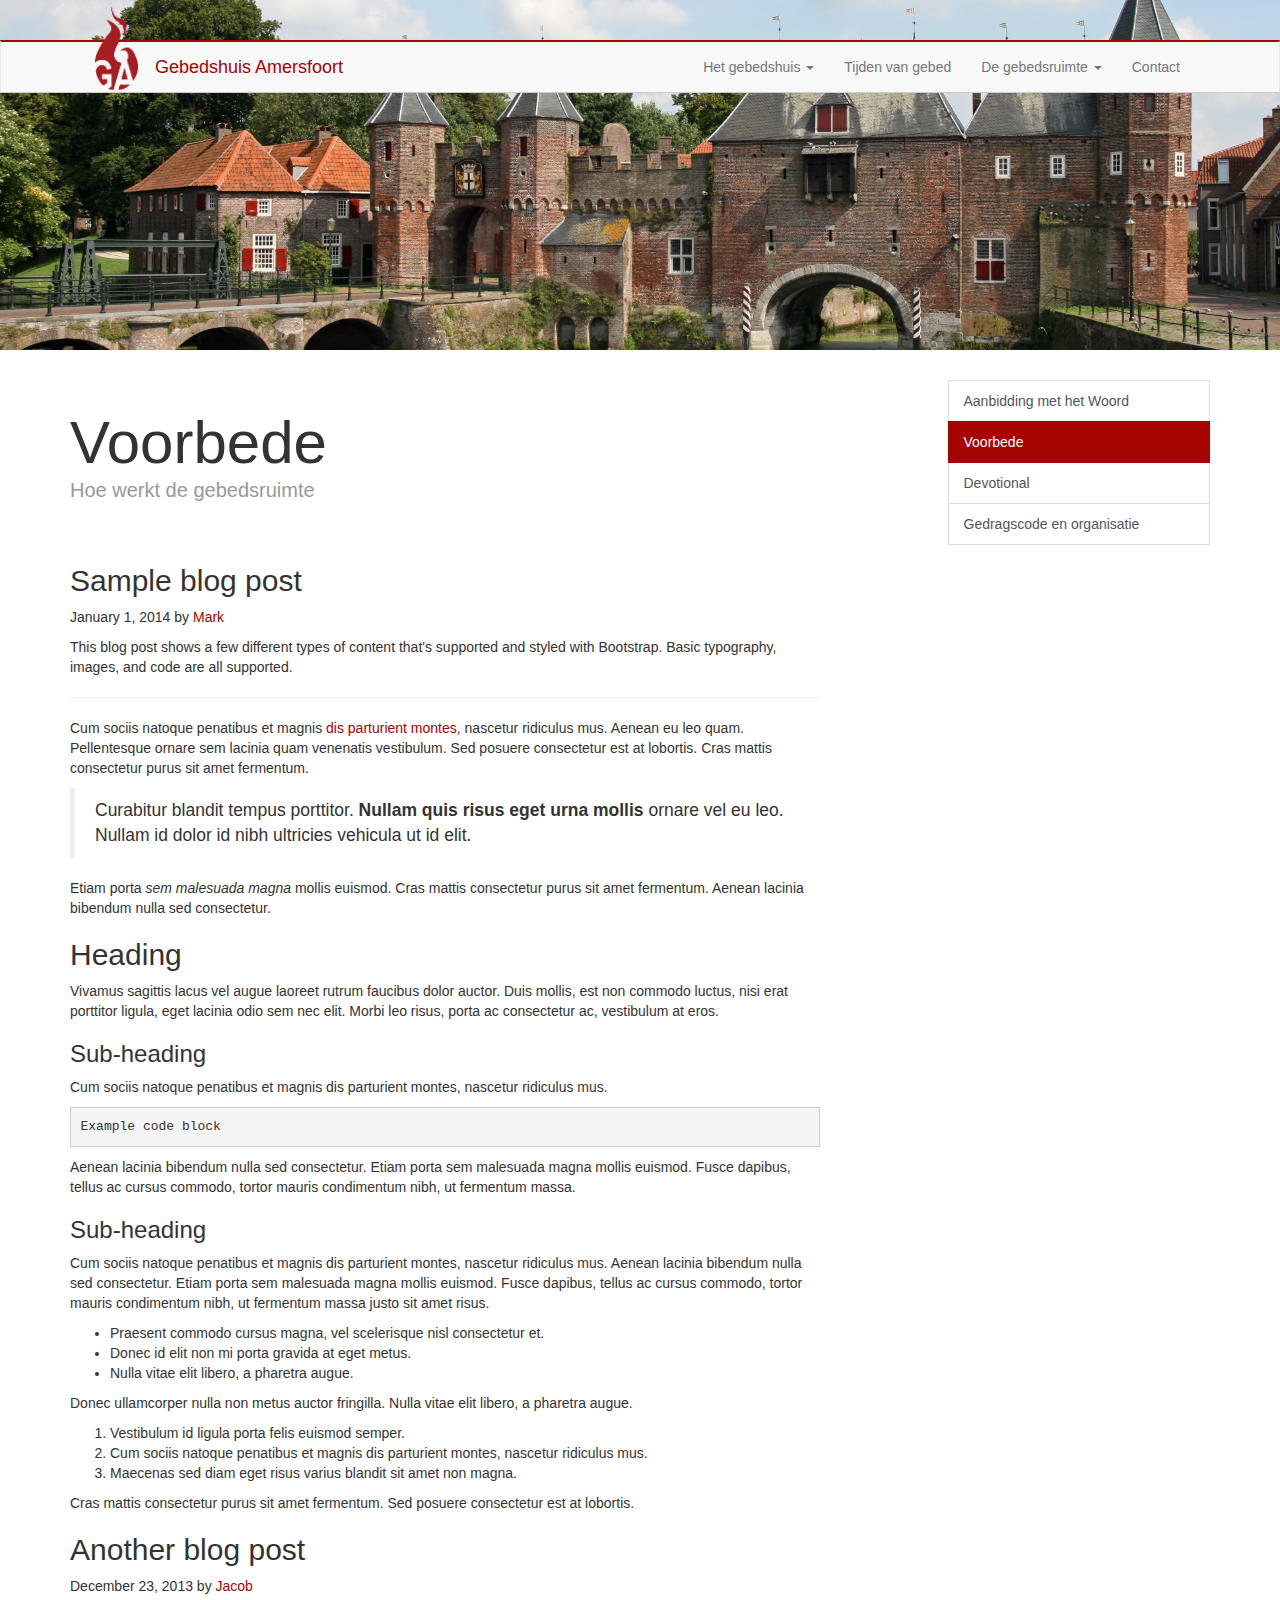
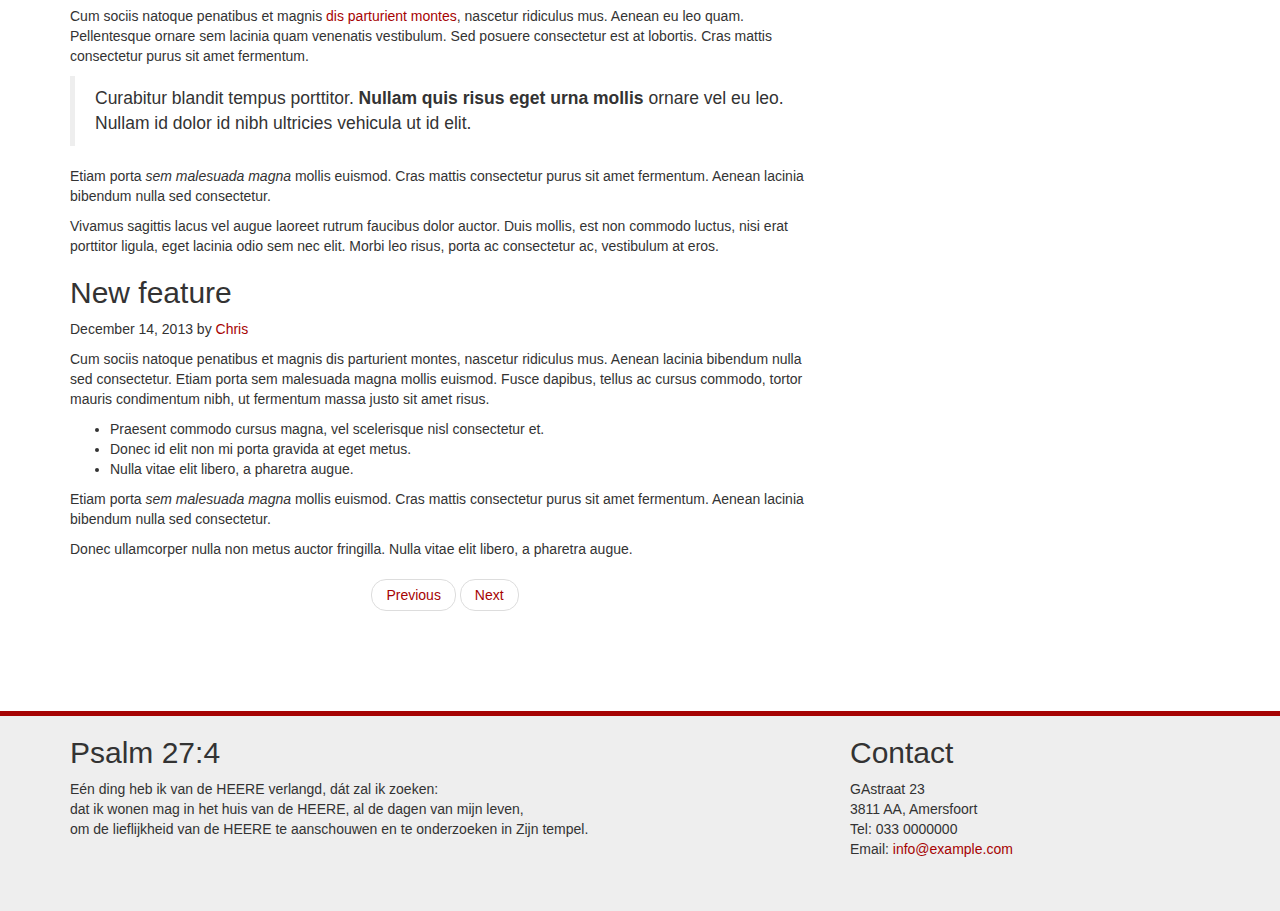
<file: voorbede.html>
<!DOCTYPE html>
<html lang="en">
<head>
	<meta charset="utf-8">
	<meta http-equiv="X-UA-Compatible" content="IE=edge">
	<meta name="viewport" content="width=device-width, initial-scale=1">
	<meta name="description" content="">
	<meta name="author" content="">

	<title>Gebedshuis Amersfoort</title>

	<!-- Bootstrap core CSS -->
	<link href="css/bootstrap.min.css" rel="stylesheet">

	<!-- Custom styles for this template -->
	<link href="style.css" rel="stylesheet">

	<!-- HTML5 shim and Respond.js IE8 support of HTML5 elements and media queries -->
	<!--[if lt IE 9]>
	<script src="https://oss.maxcdn.com/libs/html5shiv/3.7.0/html5shiv.js"></script>
	<script src="https://oss.maxcdn.com/libs/respond.js/1.4.2/respond.min.js"></script>
	<![endif]-->
</head>

<body>
<!-- Wrap all page content here -->
<div id="wrap">

    <!-- Static navbar -->
    <div class="navbar-wrapper">
        <div class="navbar navbar-default" role="navigation">
            <div class="container navcontainer">
                <div class="container-fluid">
                    <div class="navbar-header">
                        <button type="button" class="navbar-toggle" data-toggle="collapse" data-target=".navbar-collapse">
                            <span class="sr-only">Toggle navigation</span>
                            <span class="icon-bar"></span>
                            <span class="icon-bar"></span>
                            <span class="icon-bar"></span>
                        </button>
                        <a class="navbar-brand" href="index.html">
                            <div class="logo"><img src="img/logo.png"/></div>
                            <span>Gebedshuis Amersfoort</span>
                        </a>
                    </div>
                    <div class="navbar-collapse collapse">
                        <ul class="nav navbar-nav navbar-right">
                            <li class="dropdown">
                                <a href="#" class="dropdown-toggle" data-toggle="dropdown">Het gebedshuis <b class="caret"></b></a>
                                <ul class="dropdown-menu">
                                    <li><a href="watwedoen.html">Wat we doen</a></li>
                                    <li><a href="waarden.html">Onze waarden</a></li>
                                    <li class="divider"></li>
                                    <li><a href="ga.html">Stichting GA</a></li>
                                </ul>
                            </li>
                            <li><a href="agenda.html">Tijden van gebed</a></li>
                            <li class="dropdown">
                                <a href="#" class="dropdown-toggle" data-toggle="dropdown">De gebedsruimte <b class="caret"></b></a>
                                <ul class="dropdown-menu">
                                    <li><a href="amhw.html">Aanbidding met het Woord</a></li>
                                    <li><a href="voorbede.html">Voorbede</a></li>
                                    <li><a href="devotional.html">Devotional</a></li>
                                    <li><a href="gedragscode.html">Gedragscode en organisatie</a></li>
                                </ul>
                            </li>
                            <li><a href="#">Contact</a></li>
                        </ul>
                    </div><!--/.nav-collapse -->
                </div><!--/.container-fluid -->
            </div>
        </div>
    </div>

    <!-- CONTENT
   =================================-->


    <div class="jumbotron text-center headerbackground">
        <div class="container"></div>
    </div>

    <!-- /header container-->

    <!-- CONTENT
    =================================-->
    <div class="container">

        <div class="row">

            <div class="col-sm-8 blog-main">

                <div class="page-content-header">
                    <h1 class="page-content-title">Voorbede</h1>
                    <p class="lead page-content-description">Hoe werkt de gebedsruimte</p>
                </div>

                <div class="blog-post">
                    <h2 class="blog-post-title">Sample blog post</h2>
                    <p class="blog-post-meta">January 1, 2014 by <a href="#">Mark</a></p>

                    <p>This blog post shows a few different types of content that's supported and styled with Bootstrap. Basic typography, images, and code are all supported.</p>
                    <hr>
                    <p>Cum sociis natoque penatibus et magnis <a href="#">dis parturient montes</a>, nascetur ridiculus mus. Aenean eu leo quam. Pellentesque ornare sem lacinia quam venenatis vestibulum. Sed posuere consectetur est at lobortis. Cras mattis consectetur purus sit amet fermentum.</p>
                    <blockquote>
                        <p>Curabitur blandit tempus porttitor. <strong>Nullam quis risus eget urna mollis</strong> ornare vel eu leo. Nullam id dolor id nibh ultricies vehicula ut id elit.</p>
                    </blockquote>
                    <p>Etiam porta <em>sem malesuada magna</em> mollis euismod. Cras mattis consectetur purus sit amet fermentum. Aenean lacinia bibendum nulla sed consectetur.</p>
                    <h2>Heading</h2>
                    <p>Vivamus sagittis lacus vel augue laoreet rutrum faucibus dolor auctor. Duis mollis, est non commodo luctus, nisi erat porttitor ligula, eget lacinia odio sem nec elit. Morbi leo risus, porta ac consectetur ac, vestibulum at eros.</p>
                    <h3>Sub-heading</h3>
                    <p>Cum sociis natoque penatibus et magnis dis parturient montes, nascetur ridiculus mus.</p>
                    <pre><code>Example code block</code></pre>
                    <p>Aenean lacinia bibendum nulla sed consectetur. Etiam porta sem malesuada magna mollis euismod. Fusce dapibus, tellus ac cursus commodo, tortor mauris condimentum nibh, ut fermentum massa.</p>
                    <h3>Sub-heading</h3>
                    <p>Cum sociis natoque penatibus et magnis dis parturient montes, nascetur ridiculus mus. Aenean lacinia bibendum nulla sed consectetur. Etiam porta sem malesuada magna mollis euismod. Fusce dapibus, tellus ac cursus commodo, tortor mauris condimentum nibh, ut fermentum massa justo sit amet risus.</p>
                    <ul>
                        <li>Praesent commodo cursus magna, vel scelerisque nisl consectetur et.</li>
                        <li>Donec id elit non mi porta gravida at eget metus.</li>
                        <li>Nulla vitae elit libero, a pharetra augue.</li>
                    </ul>
                    <p>Donec ullamcorper nulla non metus auctor fringilla. Nulla vitae elit libero, a pharetra augue.</p>
                    <ol>
                        <li>Vestibulum id ligula porta felis euismod semper.</li>
                        <li>Cum sociis natoque penatibus et magnis dis parturient montes, nascetur ridiculus mus.</li>
                        <li>Maecenas sed diam eget risus varius blandit sit amet non magna.</li>
                    </ol>
                    <p>Cras mattis consectetur purus sit amet fermentum. Sed posuere consectetur est at lobortis.</p>
                </div><!-- /.blog-post -->

                <div class="blog-post">
                    <h2 class="blog-post-title">Another blog post</h2>
                    <p class="blog-post-meta">December 23, 2013 by <a href="#">Jacob</a></p>

                    <p>Cum sociis natoque penatibus et magnis <a href="#">dis parturient montes</a>, nascetur ridiculus mus. Aenean eu leo quam. Pellentesque ornare sem lacinia quam venenatis vestibulum. Sed posuere consectetur est at lobortis. Cras mattis consectetur purus sit amet fermentum.</p>
                    <blockquote>
                        <p>Curabitur blandit tempus porttitor. <strong>Nullam quis risus eget urna mollis</strong> ornare vel eu leo. Nullam id dolor id nibh ultricies vehicula ut id elit.</p>
                    </blockquote>
                    <p>Etiam porta <em>sem malesuada magna</em> mollis euismod. Cras mattis consectetur purus sit amet fermentum. Aenean lacinia bibendum nulla sed consectetur.</p>
                    <p>Vivamus sagittis lacus vel augue laoreet rutrum faucibus dolor auctor. Duis mollis, est non commodo luctus, nisi erat porttitor ligula, eget lacinia odio sem nec elit. Morbi leo risus, porta ac consectetur ac, vestibulum at eros.</p>
                </div><!-- /.blog-post -->

                <div class="blog-post">
                    <h2 class="blog-post-title">New feature</h2>
                    <p class="blog-post-meta">December 14, 2013 by <a href="#">Chris</a></p>

                    <p>Cum sociis natoque penatibus et magnis dis parturient montes, nascetur ridiculus mus. Aenean lacinia bibendum nulla sed consectetur. Etiam porta sem malesuada magna mollis euismod. Fusce dapibus, tellus ac cursus commodo, tortor mauris condimentum nibh, ut fermentum massa justo sit amet risus.</p>
                    <ul>
                        <li>Praesent commodo cursus magna, vel scelerisque nisl consectetur et.</li>
                        <li>Donec id elit non mi porta gravida at eget metus.</li>
                        <li>Nulla vitae elit libero, a pharetra augue.</li>
                    </ul>
                    <p>Etiam porta <em>sem malesuada magna</em> mollis euismod. Cras mattis consectetur purus sit amet fermentum. Aenean lacinia bibendum nulla sed consectetur.</p>
                    <p>Donec ullamcorper nulla non metus auctor fringilla. Nulla vitae elit libero, a pharetra augue.</p>
                </div><!-- /.blog-post -->

                <ul class="pager">
                    <li><a href="#">Previous</a></li>
                    <li><a href="#">Next</a></li>
                </ul>

            </div><!-- /.blog-main -->

            <div class="col-sm-3 col-sm-offset-1 blog-sidebar">
                <div class="list-group">
                    <a href="amhw.html" class="list-group-item">Aanbidding met het Woord</a>
                    <a href="voorbede.html" class="list-group-item active">Voorbede</a>
                    <a href="devotional.html" class="list-group-item">Devotional</a>
                    <a href="gedragscode.html" class="list-group-item">Gedragscode en organisatie</a>
                </div>
            </div><!-- /.blog-sidebar -->

        </div>

    </div>
    <!-- /CONTENT
    =================================-->
</div><!-- end: Wrap all page content here -->

<!-- Footer
=================================-->
<div id="footer">
    <div class="container">
        <div class="row">
            <div class="col-md-8 md-margin-bottom-40">
                <div class="headline"><h2>Psalm 27:4</h2></div>
                <p class="margin-bottom-25 md-margin-bottom-40">Eén ding heb ik van de HEERE verlangd, dát zal ik zoeken:<br/>
                    dat ik wonen mag in het huis van de HEERE, al de dagen van mijn leven,<br/>
                    om de lieflijkheid van de HEERE te aanschouwen en te onderzoeken in Zijn tempel.</p>
            </div><!--/col-md-8-->

            <div class="col-md-4">
                <!-- Monthly Newsletter -->
                <div class="headline"><h2>Contact</h2></div>
                <address class="md-margin-bottom-40">
                    GAstraat 23<br>
                    3811 AA, Amersfoort <br>
                    Tel: 033 0000000 <br>
                    Email: <a href="mailto:info@example.com" class="">info@example.com</a>
                </address>
            </div><!--/col-md-4-->
        </div>
    </div>
</div>

<!-- Bootstrap core JavaScript
================================================== -->
<!-- Placed at the end of the document so the pages load faster -->
<script src="https://ajax.googleapis.com/ajax/libs/jquery/1.11.0/jquery.min.js"></script>
<script src="js/bootstrap.min.js"></script>
<script type="text/javascript">
	(function(e,d,b){var a=0;var f=null;var c={x:0,y:0};e("[data-toggle]").closest("li").on("mouseenter",function(g){if(f){f.removeClass("open")}d.clearTimeout(a);f=e(this);a=d.setTimeout(function(){f.addClass("open")},b)}).on("mousemove",function(g){if(Math.abs(c.x-g.ScreenX)>4||Math.abs(c.y-g.ScreenY)>4){c.x=g.ScreenX;c.y=g.ScreenY;return}if(f.hasClass("open")){return}d.clearTimeout(a);a=d.setTimeout(function(){f.addClass("open")},b)}).on("mouseleave",function(g){d.clearTimeout(a);f=e(this);a=d.setTimeout(function(){f.removeClass("open")},b)})})(jQuery,window,10);
</script>
</body>
</html>
</file>
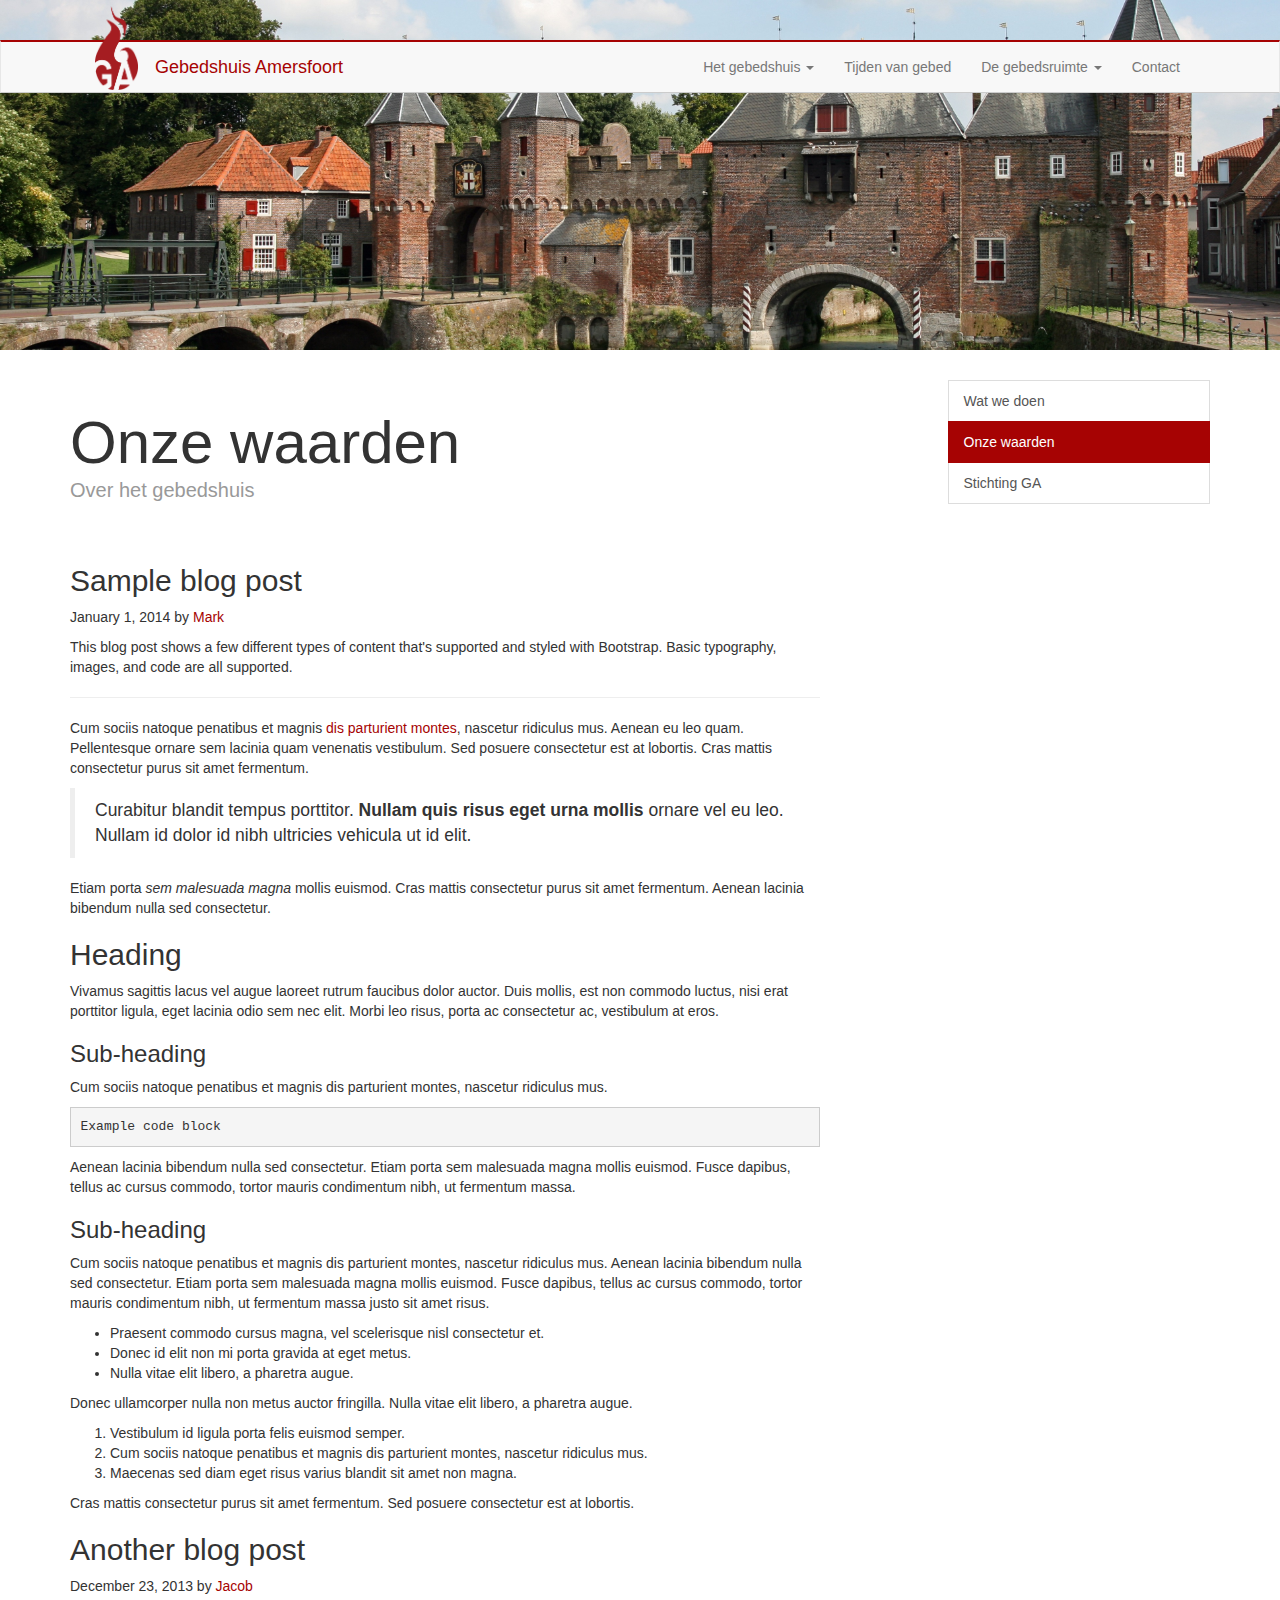
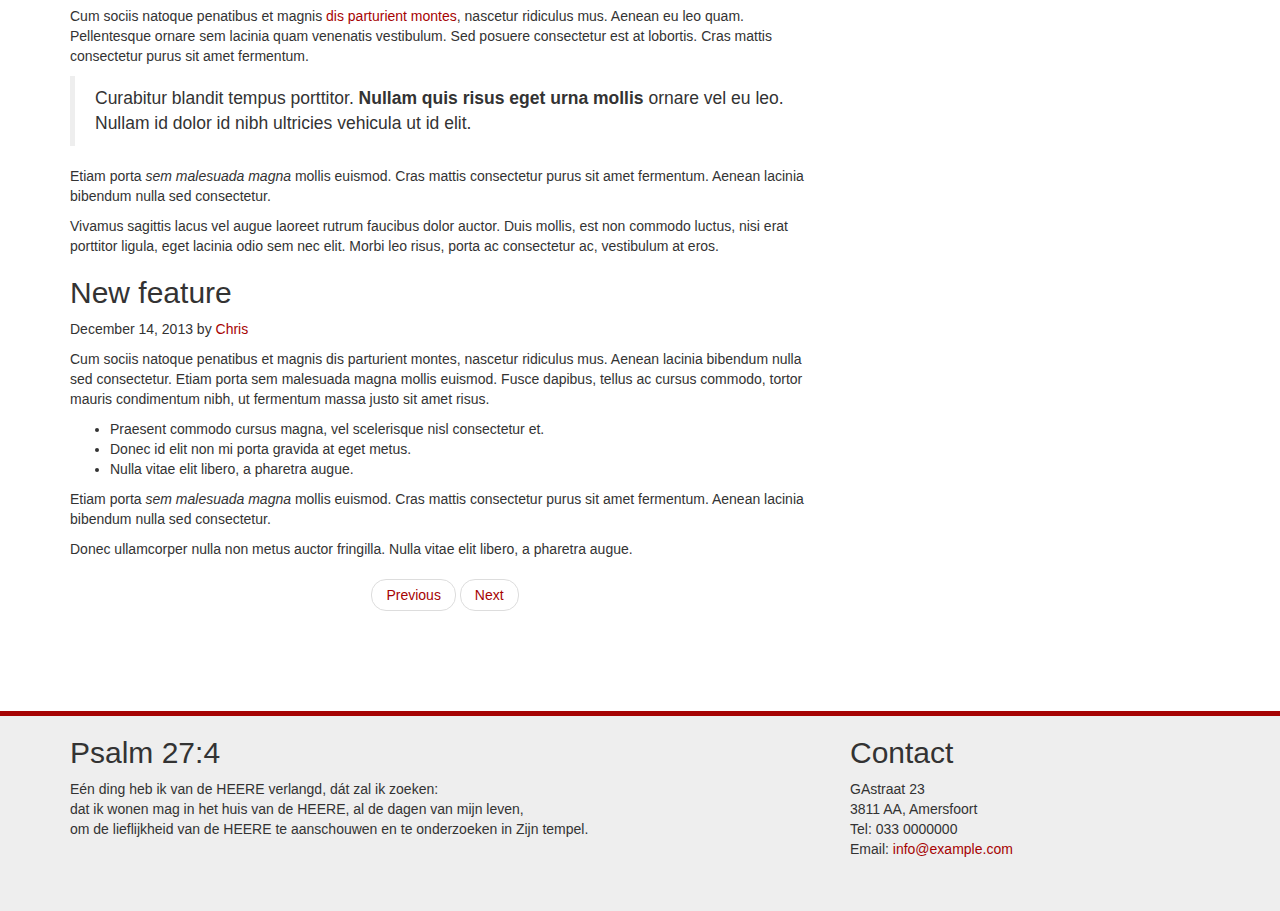
<file: waarden.html>
<!DOCTYPE html>
<html lang="en">
<head>
	<meta charset="utf-8">
	<meta http-equiv="X-UA-Compatible" content="IE=edge">
	<meta name="viewport" content="width=device-width, initial-scale=1">
	<meta name="description" content="">
	<meta name="author" content="">

	<title>Gebedshuis Amersfoort</title>

	<!-- Bootstrap core CSS -->
	<link href="css/bootstrap.min.css" rel="stylesheet">

	<!-- Custom styles for this template -->
	<link href="style.css" rel="stylesheet">

	<!-- HTML5 shim and Respond.js IE8 support of HTML5 elements and media queries -->
	<!--[if lt IE 9]>
	<script src="https://oss.maxcdn.com/libs/html5shiv/3.7.0/html5shiv.js"></script>
	<script src="https://oss.maxcdn.com/libs/respond.js/1.4.2/respond.min.js"></script>
	<![endif]-->
</head>

<body>
<!-- Wrap all page content here -->
<div id="wrap">

    <!-- Static navbar -->
    <div class="navbar-wrapper">
        <div class="navbar navbar-default" role="navigation">
            <div class="container navcontainer">
                <div class="container-fluid">
                    <div class="navbar-header">
                        <button type="button" class="navbar-toggle" data-toggle="collapse" data-target=".navbar-collapse">
                            <span class="sr-only">Toggle navigation</span>
                            <span class="icon-bar"></span>
                            <span class="icon-bar"></span>
                            <span class="icon-bar"></span>
                        </button>
                        <a class="navbar-brand" href="index.html">
                            <div class="logo"><img src="img/logo.png"/></div>
                            <span>Gebedshuis Amersfoort</span>
                        </a>
                    </div>
                    <div class="navbar-collapse collapse">
                        <ul class="nav navbar-nav navbar-right">
                            <li class="dropdown">
                                <a href="#" class="dropdown-toggle" data-toggle="dropdown">Het gebedshuis <b class="caret"></b></a>
                                <ul class="dropdown-menu">
                                    <li><a href="watwedoen.html">Wat we doen</a></li>
                                    <li><a href="waarden.html">Onze waarden</a></li>
                                    <li class="divider"></li>
                                    <li><a href="ga.html">Stichting GA</a></li>
                                </ul>
                            </li>
                            <li><a href="agenda.html">Tijden van gebed</a></li>
                            <li class="dropdown">
                                <a href="#" class="dropdown-toggle" data-toggle="dropdown">De gebedsruimte <b class="caret"></b></a>
                                <ul class="dropdown-menu">
                                    <li><a href="amhw.html">Aanbidding met het Woord</a></li>
                                    <li><a href="voorbede.html">Voorbede</a></li>
                                    <li><a href="devotional.html">Devotional</a></li>
                                    <li><a href="gedragscode.html">Gedragscode en organisatie</a></li>
                                </ul>
                            </li>
                            <li><a href="#">Contact</a></li>
                        </ul>
                    </div><!--/.nav-collapse -->
                </div><!--/.container-fluid -->
            </div>
        </div>
    </div>

    <!-- CONTENT
   =================================-->


    <div class="jumbotron text-center headerbackground">
        <div class="container"></div>
    </div>

    <!-- /header container-->

    <!-- CONTENT
    =================================-->
    <div class="container">

        <div class="row">

            <div class="col-sm-8 blog-main">

                <div class="page-content-header">
                    <h1 class="page-content-title">Onze waarden</h1>
                    <p class="lead page-content-description">Over het gebedshuis</p>
                </div>

                <div class="blog-post">
                    <h2 class="blog-post-title">Sample blog post</h2>
                    <p class="blog-post-meta">January 1, 2014 by <a href="#">Mark</a></p>

                    <p>This blog post shows a few different types of content that's supported and styled with Bootstrap. Basic typography, images, and code are all supported.</p>
                    <hr>
                    <p>Cum sociis natoque penatibus et magnis <a href="#">dis parturient montes</a>, nascetur ridiculus mus. Aenean eu leo quam. Pellentesque ornare sem lacinia quam venenatis vestibulum. Sed posuere consectetur est at lobortis. Cras mattis consectetur purus sit amet fermentum.</p>
                    <blockquote>
                        <p>Curabitur blandit tempus porttitor. <strong>Nullam quis risus eget urna mollis</strong> ornare vel eu leo. Nullam id dolor id nibh ultricies vehicula ut id elit.</p>
                    </blockquote>
                    <p>Etiam porta <em>sem malesuada magna</em> mollis euismod. Cras mattis consectetur purus sit amet fermentum. Aenean lacinia bibendum nulla sed consectetur.</p>
                    <h2>Heading</h2>
                    <p>Vivamus sagittis lacus vel augue laoreet rutrum faucibus dolor auctor. Duis mollis, est non commodo luctus, nisi erat porttitor ligula, eget lacinia odio sem nec elit. Morbi leo risus, porta ac consectetur ac, vestibulum at eros.</p>
                    <h3>Sub-heading</h3>
                    <p>Cum sociis natoque penatibus et magnis dis parturient montes, nascetur ridiculus mus.</p>
                    <pre><code>Example code block</code></pre>
                    <p>Aenean lacinia bibendum nulla sed consectetur. Etiam porta sem malesuada magna mollis euismod. Fusce dapibus, tellus ac cursus commodo, tortor mauris condimentum nibh, ut fermentum massa.</p>
                    <h3>Sub-heading</h3>
                    <p>Cum sociis natoque penatibus et magnis dis parturient montes, nascetur ridiculus mus. Aenean lacinia bibendum nulla sed consectetur. Etiam porta sem malesuada magna mollis euismod. Fusce dapibus, tellus ac cursus commodo, tortor mauris condimentum nibh, ut fermentum massa justo sit amet risus.</p>
                    <ul>
                        <li>Praesent commodo cursus magna, vel scelerisque nisl consectetur et.</li>
                        <li>Donec id elit non mi porta gravida at eget metus.</li>
                        <li>Nulla vitae elit libero, a pharetra augue.</li>
                    </ul>
                    <p>Donec ullamcorper nulla non metus auctor fringilla. Nulla vitae elit libero, a pharetra augue.</p>
                    <ol>
                        <li>Vestibulum id ligula porta felis euismod semper.</li>
                        <li>Cum sociis natoque penatibus et magnis dis parturient montes, nascetur ridiculus mus.</li>
                        <li>Maecenas sed diam eget risus varius blandit sit amet non magna.</li>
                    </ol>
                    <p>Cras mattis consectetur purus sit amet fermentum. Sed posuere consectetur est at lobortis.</p>
                </div><!-- /.blog-post -->

                <div class="blog-post">
                    <h2 class="blog-post-title">Another blog post</h2>
                    <p class="blog-post-meta">December 23, 2013 by <a href="#">Jacob</a></p>

                    <p>Cum sociis natoque penatibus et magnis <a href="#">dis parturient montes</a>, nascetur ridiculus mus. Aenean eu leo quam. Pellentesque ornare sem lacinia quam venenatis vestibulum. Sed posuere consectetur est at lobortis. Cras mattis consectetur purus sit amet fermentum.</p>
                    <blockquote>
                        <p>Curabitur blandit tempus porttitor. <strong>Nullam quis risus eget urna mollis</strong> ornare vel eu leo. Nullam id dolor id nibh ultricies vehicula ut id elit.</p>
                    </blockquote>
                    <p>Etiam porta <em>sem malesuada magna</em> mollis euismod. Cras mattis consectetur purus sit amet fermentum. Aenean lacinia bibendum nulla sed consectetur.</p>
                    <p>Vivamus sagittis lacus vel augue laoreet rutrum faucibus dolor auctor. Duis mollis, est non commodo luctus, nisi erat porttitor ligula, eget lacinia odio sem nec elit. Morbi leo risus, porta ac consectetur ac, vestibulum at eros.</p>
                </div><!-- /.blog-post -->

                <div class="blog-post">
                    <h2 class="blog-post-title">New feature</h2>
                    <p class="blog-post-meta">December 14, 2013 by <a href="#">Chris</a></p>

                    <p>Cum sociis natoque penatibus et magnis dis parturient montes, nascetur ridiculus mus. Aenean lacinia bibendum nulla sed consectetur. Etiam porta sem malesuada magna mollis euismod. Fusce dapibus, tellus ac cursus commodo, tortor mauris condimentum nibh, ut fermentum massa justo sit amet risus.</p>
                    <ul>
                        <li>Praesent commodo cursus magna, vel scelerisque nisl consectetur et.</li>
                        <li>Donec id elit non mi porta gravida at eget metus.</li>
                        <li>Nulla vitae elit libero, a pharetra augue.</li>
                    </ul>
                    <p>Etiam porta <em>sem malesuada magna</em> mollis euismod. Cras mattis consectetur purus sit amet fermentum. Aenean lacinia bibendum nulla sed consectetur.</p>
                    <p>Donec ullamcorper nulla non metus auctor fringilla. Nulla vitae elit libero, a pharetra augue.</p>
                </div><!-- /.blog-post -->

                <ul class="pager">
                    <li><a href="#">Previous</a></li>
                    <li><a href="#">Next</a></li>
                </ul>

            </div><!-- /.blog-main -->

            <div class="col-sm-3 col-sm-offset-1 blog-sidebar">
                <div class="list-group">
                    <a href="watwedoen.html" class="list-group-item">Wat we doen</a>
                    <a href="waarden.html" class="list-group-item active">Onze waarden</a>
                    <a href="ga.html" class="list-group-item">Stichting GA</a>
                </div>
            </div><!-- /.blog-sidebar -->

        </div>

    </div>
    <!-- /CONTENT
    =================================-->
</div><!-- end: Wrap all page content here -->

<!-- Footer
=================================-->
<div id="footer">
    <div class="container">
        <div class="row">
            <div class="col-md-8 md-margin-bottom-40">
                <div class="headline"><h2>Psalm 27:4</h2></div>
                <p class="margin-bottom-25 md-margin-bottom-40">Eén ding heb ik van de HEERE verlangd, dát zal ik zoeken:<br/>
                    dat ik wonen mag in het huis van de HEERE, al de dagen van mijn leven,<br/>
                    om de lieflijkheid van de HEERE te aanschouwen en te onderzoeken in Zijn tempel.</p>
            </div><!--/col-md-8-->

            <div class="col-md-4">
                <!-- Monthly Newsletter -->
                <div class="headline"><h2>Contact</h2></div>
                <address class="md-margin-bottom-40">
                    GAstraat 23<br>
                    3811 AA, Amersfoort <br>
                    Tel: 033 0000000 <br>
                    Email: <a href="mailto:info@example.com" class="">info@example.com</a>
                </address>
            </div><!--/col-md-4-->
        </div>
    </div>
</div>

<!-- Bootstrap core JavaScript
================================================== -->
<!-- Placed at the end of the document so the pages load faster -->
<script src="https://ajax.googleapis.com/ajax/libs/jquery/1.11.0/jquery.min.js"></script>
<script src="js/bootstrap.min.js"></script>
<script type="text/javascript">
	(function(e,d,b){var a=0;var f=null;var c={x:0,y:0};e("[data-toggle]").closest("li").on("mouseenter",function(g){if(f){f.removeClass("open")}d.clearTimeout(a);f=e(this);a=d.setTimeout(function(){f.addClass("open")},b)}).on("mousemove",function(g){if(Math.abs(c.x-g.ScreenX)>4||Math.abs(c.y-g.ScreenY)>4){c.x=g.ScreenX;c.y=g.ScreenY;return}if(f.hasClass("open")){return}d.clearTimeout(a);a=d.setTimeout(function(){f.addClass("open")},b)}).on("mouseleave",function(g){d.clearTimeout(a);f=e(this);a=d.setTimeout(function(){f.removeClass("open")},b)})})(jQuery,window,10);
</script>
</body>
</html>
</file>
<file: style.css>
/* Sticky footer styles
-------------------------------------------------- */
html {
    overflow: -moz-scrollbars-vertical;
    overflow-y: scroll;
}
html,
body {
    height: 100%;
}

/* Wrapper for page content to push down footer */
#wrap {
    min-height: 100%;
    height: auto !important;
    height: 100%;
    /* Negative indent footer by its height */
    margin: 0 auto -200px;
    /* Pad bottom by footer height */
    padding: 0 0 280px;
}

/* Set the fixed height of the footer here */
#footer {
    height: 200px;
    border-top: 5px solid #a60303;
    background-color: #eee;
}

#footer .container {
    padding: 0 15px;
}

/* Lastly, apply responsive CSS fixes as necessary */
@media (max-width: 767px) {
    #footer {
        margin-left: -20px;
        margin-right: -20px;
        padding-left: 20px;
        padding-right: 20px;
    }
}

.navbar-wrapper {
    margin-top: 40px;
}
.navbar-wrapper {
    position: absolute;
    top: 0;
    right: 0;
    left: 0;
    z-index: 20;
}
.navbar-header .logo {
    margin-top: -51px;
    padding: 0 10px;
    float: left;
    margin-right: 7px;
}
.navbar-header img {
    width: 43px;
}
.navbar-header a.navbar-brand {
    color: #a60303;
}
.navbar-header a.navbar-brand:hover {
    color: #8d0000;
}
.navbar{
    border-bottom:1px solid #ccc;
    border-top: 2px solid #a60303;
}


.jumbotron {

}
.jumbotron.headerbackground {
    padding-top: 80px;
    height: 350px;
    background: url(img/koppelpoort_breed.jpg) no-repeat center top scroll;

    -webkit-background-size: 100% auto;
    -moz-background-size: 100% auto;
    -o-background-size: 100% auto;
    background-size: 100% auto;
}

.page-content-header {
    padding-bottom: 20px;
    margin: 20px 0 20px;
}

.page-content-title {
    margin-top: 30px;
    margin-bottom: 0;
    font-size: 60px;
    font-weight: normal;
}

.page-content-description {
    font-size: 20px;
    color: #999;
}

#calendar {
    width: 100%;
    margin: 0 auto;
}
#carousel-home {
	height: 400px;
    margin-bottom: 50px;
}
#carousel-home div.item {
    overflow: hidden;
    height: 400px;
}
#carousel-home div.item > img {
    min-width: 700px;
    margin: 0 auto;
}

@media (min-width:768px) {
    #carousel-home div.item > img {
        margin-top: -5%;
    }
}
@media (min-width: 992px) {
    #carousel-home div.item > img {
        margin-top: -12%;
    }
}
@media (min-width: 1200px) {
    #carousel-home div.item > img {
        margin-top: -19%;
    }
}
@media (min-width: 1850px) {
    #carousel-home div.item > img {
        margin-top: -22%;
    }
}

/*
.container.home {
	padding-bottom: 90px;
}
.container {
	padding: 0;
}
.home .carousel .item {
	height: 400px;
	overflow: hidden;
}
.home.topempty .carousel .item {
	height: 350px;
	overflow: hidden;
}
.carousel .item .contrast {
	display: inline-block;
}
*/

/* Sticky footer styles
-------------------------------------------------- */
/*
html {
	position: relative;
	min-height: 100%;
}
body {
	// Margin bottom by footer height
	margin-bottom: 280px;
}

#footer {
	position: absolute;
	bottom: 0;
	width: 100%;
	height: 280px;
}

#footer .container{
	height: 100%;
	border-top: 5px solid #a60303;
	background-color: #eee;
	padding: 0 15px;
}
*/
</file>
<file: home.css>
.navbar-wrapper {
	margin-top: 40px;
}
.navbar-wrapper {
	position: absolute;
	top: 0;
	right: 0;
	left: 0;
	z-index: 20;
}
.navbar-header .logo {
	margin-top: -51px;
	padding: 0 10px;
	float: left;
	margin-right: 7px;
}
.navbar-header img {
	width: 43px;
}
.navbar-header a.navbar-brand {
	color: #a60303;
}
.navbar-header a.navbar-brand:hover {
	color: #8d0000;
}
#carousel-home {
	margin-bottom: 50px;
}
.container.home {
	padding-bottom: 90px;
}
.container {
	padding: 0;
}
.home .carousel .item {
	height: 400px;
	overflow: hidden;
}
.home.topempty .carousel .item {
	height: 350px;
	overflow: hidden;
}
.carousel .item .contrast {
	display: inline-block;
}
.navcontainer {
	border-top: 2px solid #a60303;
}


/* Sticky footer styles
-------------------------------------------------- */
html {
	position: relative;
	min-height: 100%;
}
body {
	/* Margin bottom by footer height */
	margin-bottom: 280px;
}

#footer {
	position: absolute;
	bottom: 0;
	width: 100%;
	height: 280px;
}

#footer .container{
	height: 100%;
	border-top: 5px solid #a60303;
	background-color: #eee;
	padding: 0 15px;
}


iframe html body div#container {
    background: red;
}
</file>
